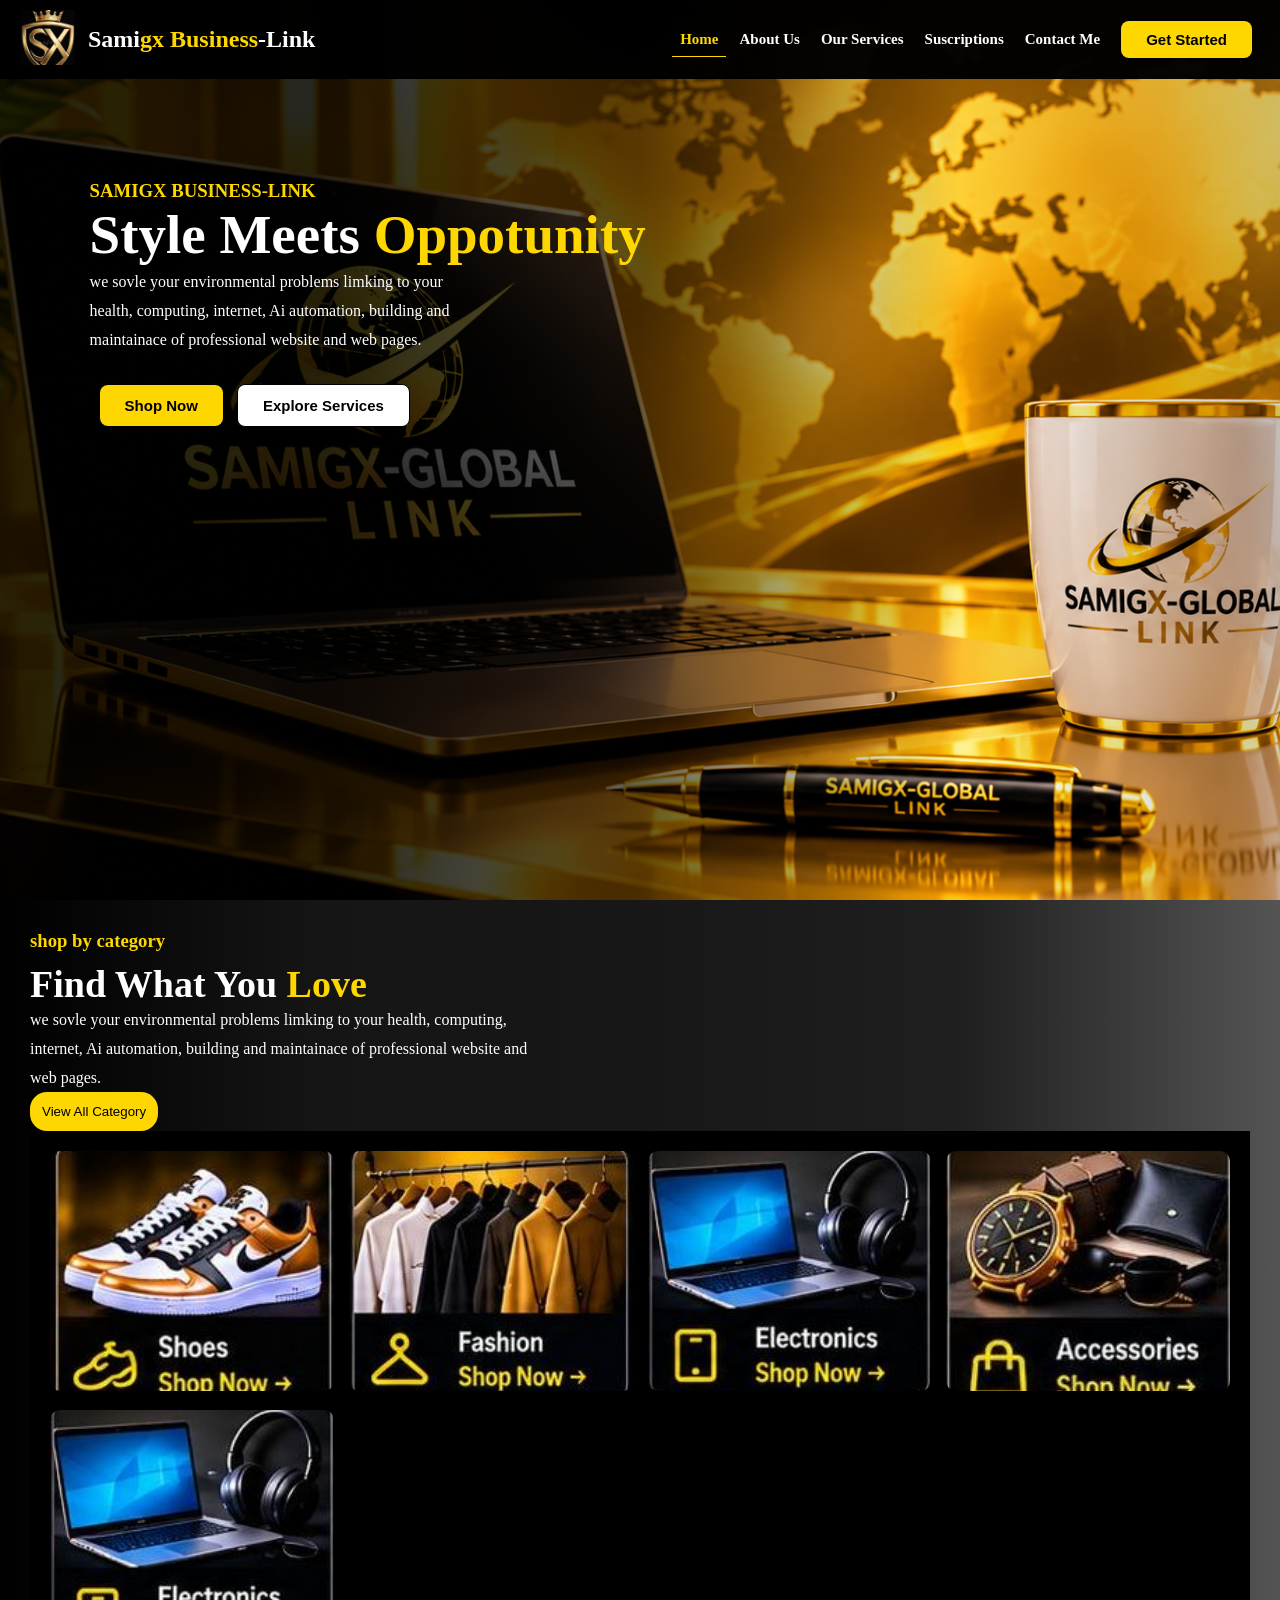
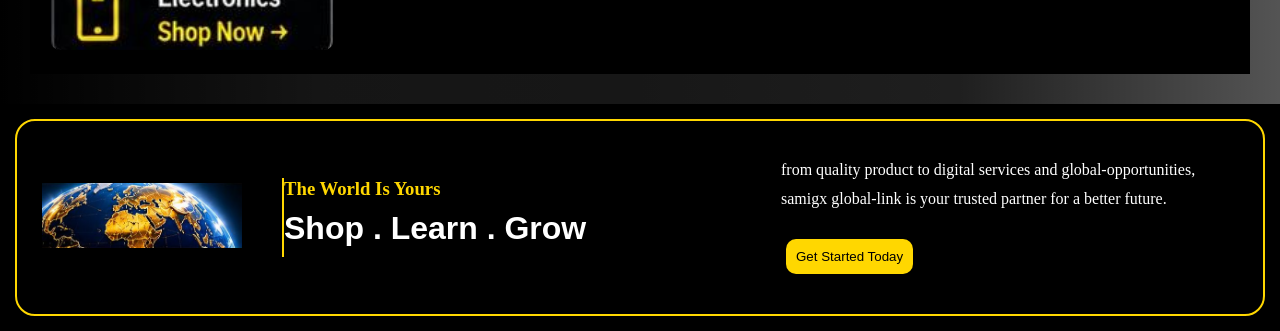
<file: index.html>
<!DOCTYPE html>
<html lang="en">
<head>
    <meta charset="UTF-8">
    <meta name="viewport" content="width=, initial-scale=1.0">
    <title>Document</title>
    <link rel="stylesheet" href="style.css">
</head>
<body>
      <header>

      

        <nav>
          <input type="checkbox" id="check">

         <div class="lang">

           <span><img src="logo.jpg" alt=""></span>

           <div class="logo"> <h3> sami<span>gx business</span>-link</h3></div>
         </div>

            <!-- <span><img src="c:\Users\WEB STUDENT\Downloads\file_000000006c3881f498fa2ce64679095e.png" alt="" width="150px"></span> -->
          <div class="nav-links">
                <a href="" class="active">home</a>
                <a href="about.html">about us</a>
                <a href="services.html">our services</a>
                <a href="suscribe.html">suscriptions</a>
                <a href="contact.html">contact me</a>
                <a href="contact.html"> <button>get started</button></a>
          </div>
          
          
          <label for="check">
            <span></span>
            <span></span>
            <span></span>
          </label>
        </nav>
      </header>

      <main>
        <section class="hero-section">

        
            <h3>
                sami<span>gx<span> business</span>-link
            </h3>

            <h1>style meets <span>oppotunity</span>
            </h1>
            <p>
                we sovle your environmental problems limking to your health, computing, internet, Ai automation, building and maintainace of professional website and web pages. 
            </p>

            <button>shop now</button>
            <span><button>explore services</button></span>
        </section>
      </main>

<section class="mini-section">

        <h3>shop by category</h3>
        <h2>find what you <span>love</span></h2>

        <p>
          we sovle your environmental problems limking to your health, computing, internet, Ai automation, building and
          maintainace of professional website and web pages.
        </p>

        <button>view all category</button>


      

      <div class="accessories">
          <div class="each-of-them">
            <span><img src="shoes.jpg" alt=""></span>
          </div>

          
            <div class="each-of-them">
              <span><img src="clothe.jpg" alt=""></span>
            </div>

            
              <div class="each-of-them">
                <span><img src="laptop (1).jpg" alt=""></span>
              </div>

            
                <div class="each-of-them">
                  <span><img src="watch.jpg" alt=""></span>
                </div>

                

                
                    <div class="each-of-them">
                      <span><img src="laptop (1).jpg" alt=""></span>
                    </div>
      </div>
</section>

<footer>

  <div class="footer">

    <span><img src="footer-image.jpg" alt=""></span>
<div class="last">
      <h3>the world is yours</h3>
      <h2>shop . learn . grow</h2>
</div>
<div class="start-here">

  <p>
    from quality product to digital services and global-opportunities,<br>
    samigx global-link is your trusted partner for a better future.
  </p>
  
  <button>get started today</button>

</div> 

  </div>

  
 
</footer>

</body>
</html>
</file>
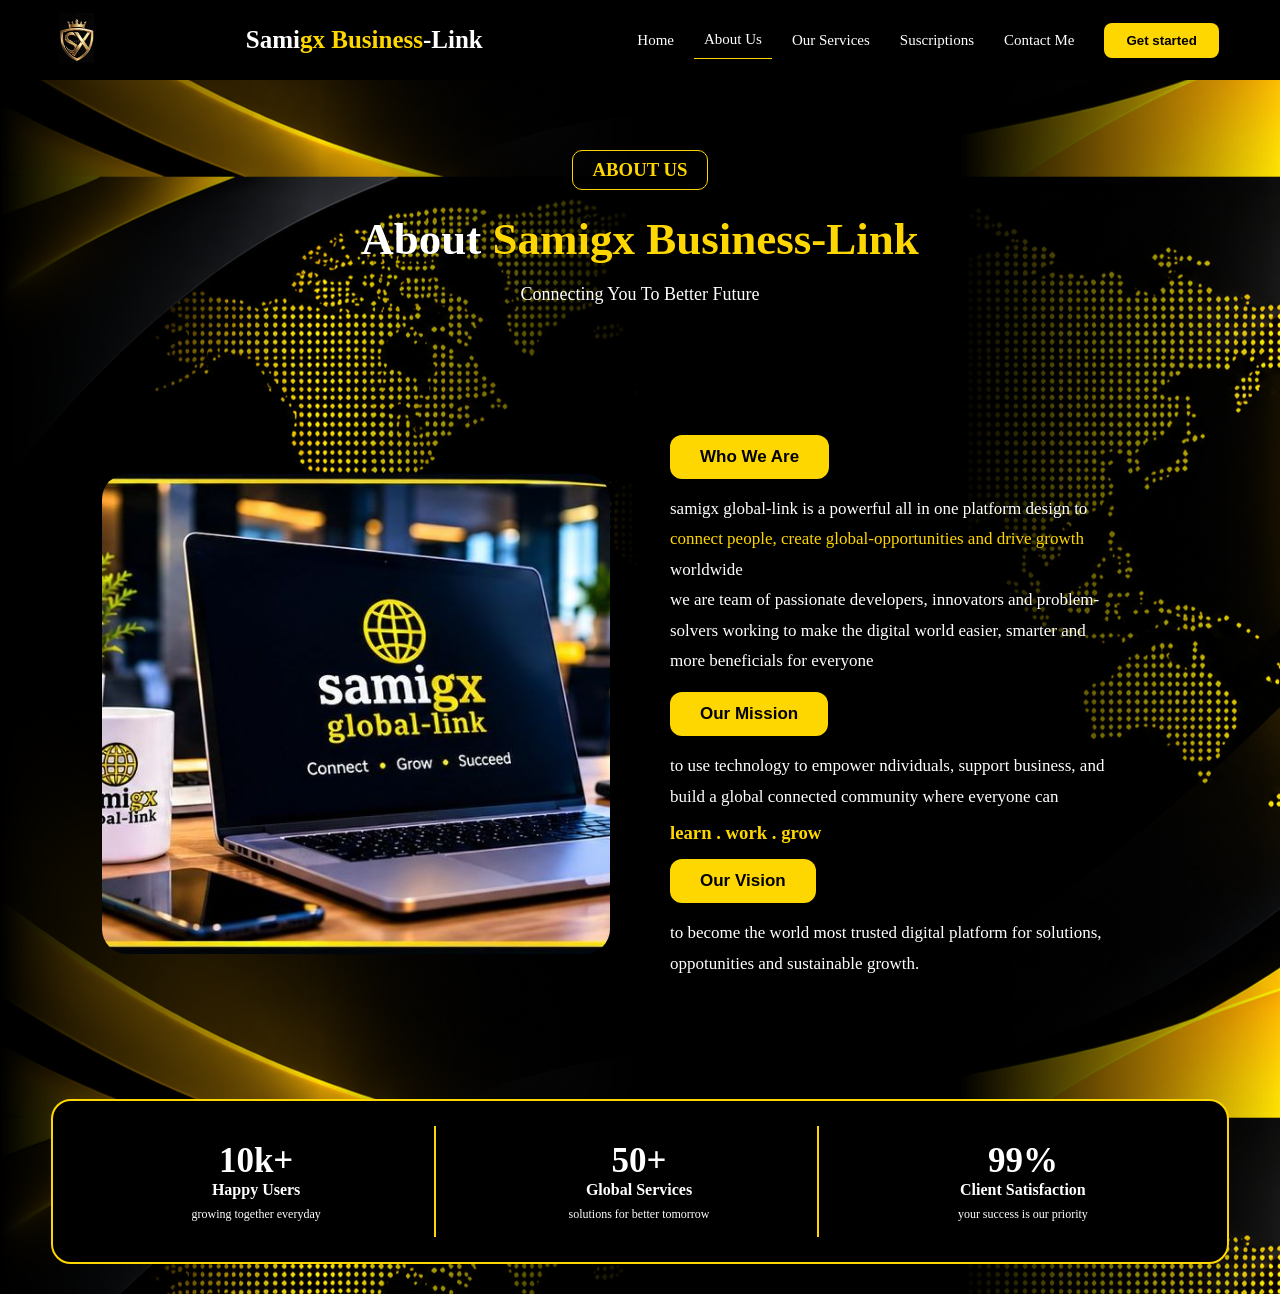
<file: about.html>
<!DOCTYPE html>
<html lang="en">
<head>
    <meta charset="UTF-8">
    <meta name="viewport" content="width=device-width, initial-scale=1.0">
    <title>samigx-global-link</title>
    <!-- <link rel="stylesheet" href="style.css"> -->
    <link rel="stylesheet" href="about.css">
</head>


<body>
<header>


    <nav>
        <input type="checkbox" id="check">
    
            <span><img src="logo.jpg" alt=""></span>
    
            <div class="logo">
            
                <h3> sami<span>gx business</span>-link</h3>
            </div>

            <div class="nav-links">

                <a href="index.html">home</a>
                <a href="about.html" class="active">about us</a>
                <a href="services.html">our services</a>
                <a href="suscribe.html">suscriptions</a>
                <a href="contact.html">contact me</a>
                
                
              <a href="contact.html"><button>Get started</button></a>  

            </div>
            

                <label for="check">
                    <span></span>
                    <span></span>
                    <span></span>
                </label>
    </nav> 
</header>
    
<main>
        <div class="hero-section">

            <h3>about us</h3>

            <h1>about <span>samigx business-link</span></h1>
            <p>connecting you to better future</p>
        </div>

        <div class="about">
            <div class="the-link">
                <span><img src="abur.jpg" alt=""></span>
            </div>

            <div class="who-we-are">
                <button>who we are</button>
                <p>samigx global-link is a powerful all in one platform design to <span>connect people, create global-opportunities and drive growth  </span> worldwide </p>

                <p>we are team of passionate developers, innovators and problem-solvers working to make the digital world easier, smarter and more beneficials for everyone </p>

                <button>our mission</button>
                <p>to use technology to empower ndividuals, support business, and build a global connected community where everyone can <h3>learn .  work .  grow </h3> and succeed </p>

                <button>our vision</button>
                <p>to become the world most trusted digital platform for solutions, oppotunities and sustainable growth.</p>

                
            </div>


        </div>
    

    <footer>
        <div class="footer">

            <div class="footer-items">

                <h2>10k+</h2>
                <h4>happy Users</h4>
                <p>growing together everyday</p>

            </div>

            <div class="footer-items">

                <h2>50+</h2>
                <h4>global services</h4>
                <p>solutions for better tomorrow</p>

            </div>

            <div class="footer-items">
           
                <h2>99%</h2>
                    <h4>client satisfaction</h4>
                <p>your success is our priority</p>
            
            </div>
<!-- 
            <div class="footer-items">
                <h2>24/7</h2>
                <h4>dedication support</h4>
                <p>always here for you</p>
            
            </div> -->
<!-- 
            <div class="footer-items">
                <h2>100%</h2>
                <h4>trusted platform</h4>
                <p>safe. secure. reliable</p>
            
            </div> -->
        </div>
    </footer>

</main>
    
</body>
</html>
</file>
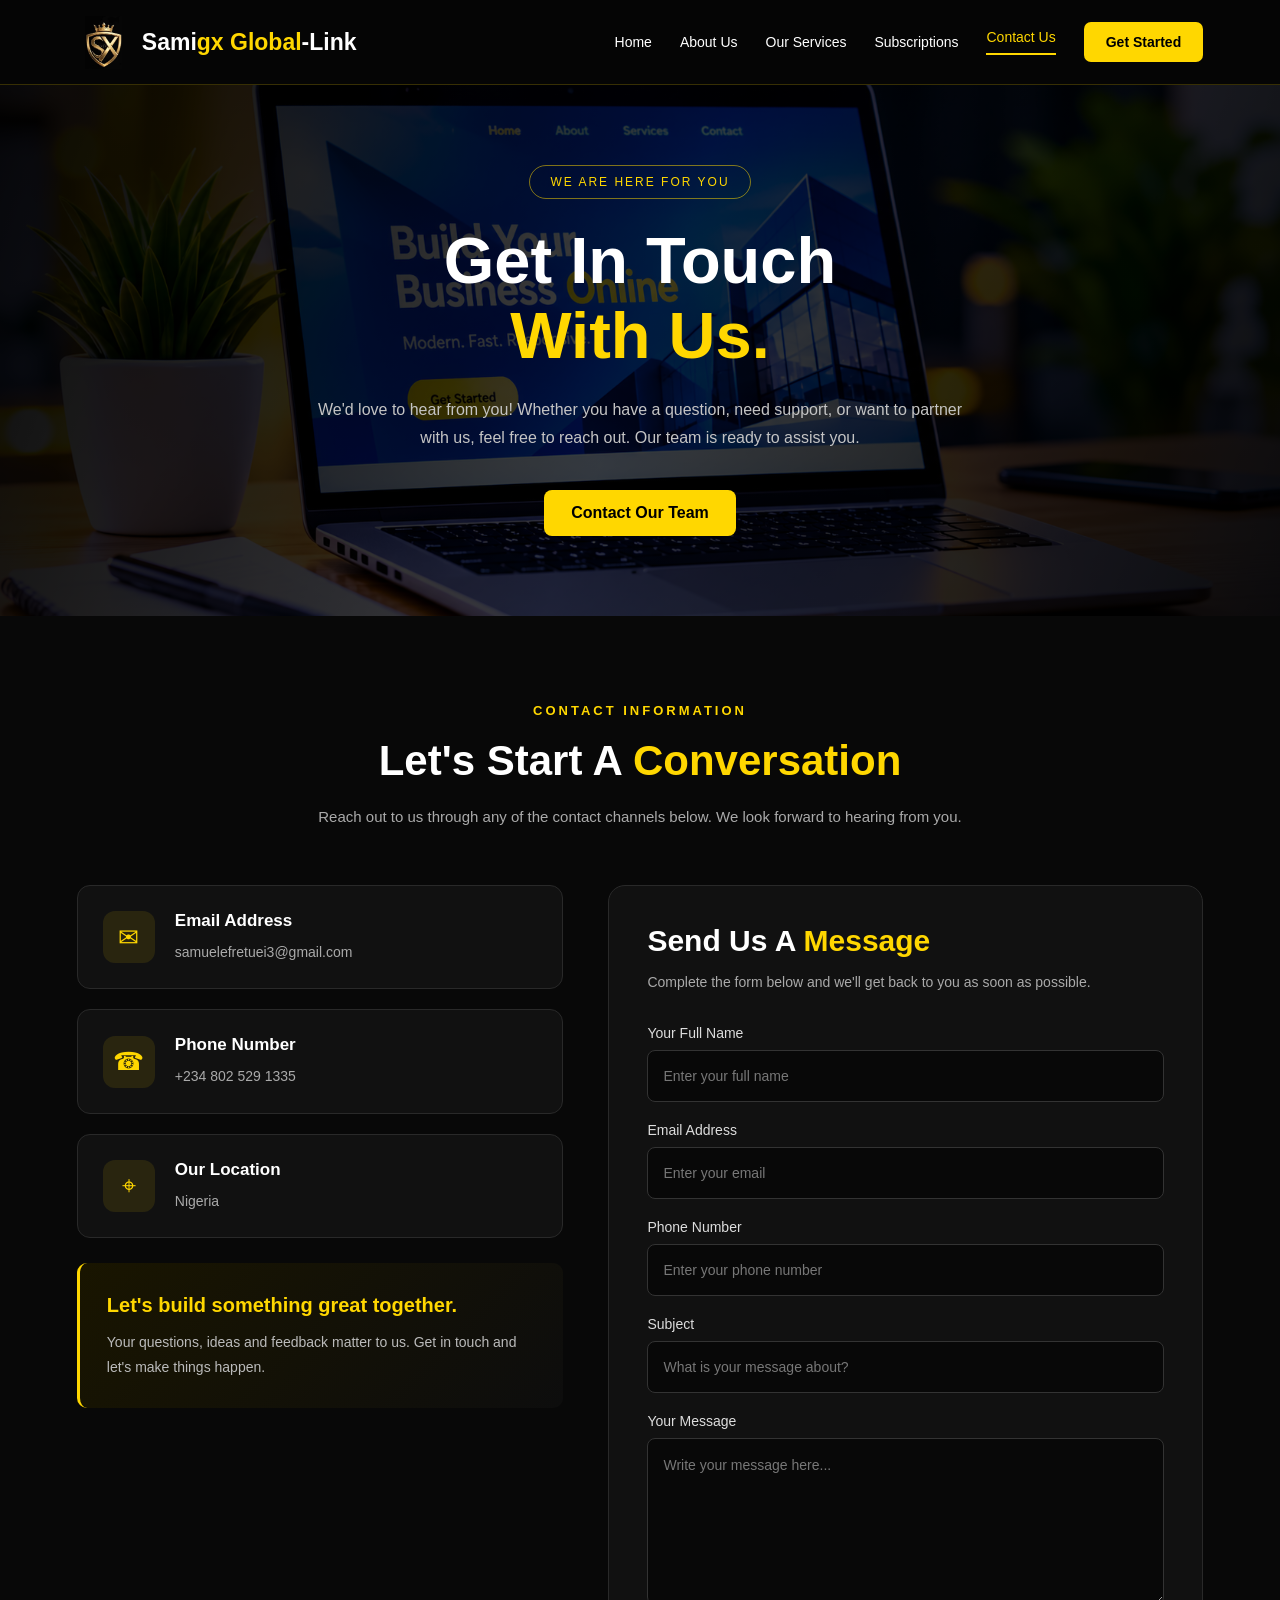
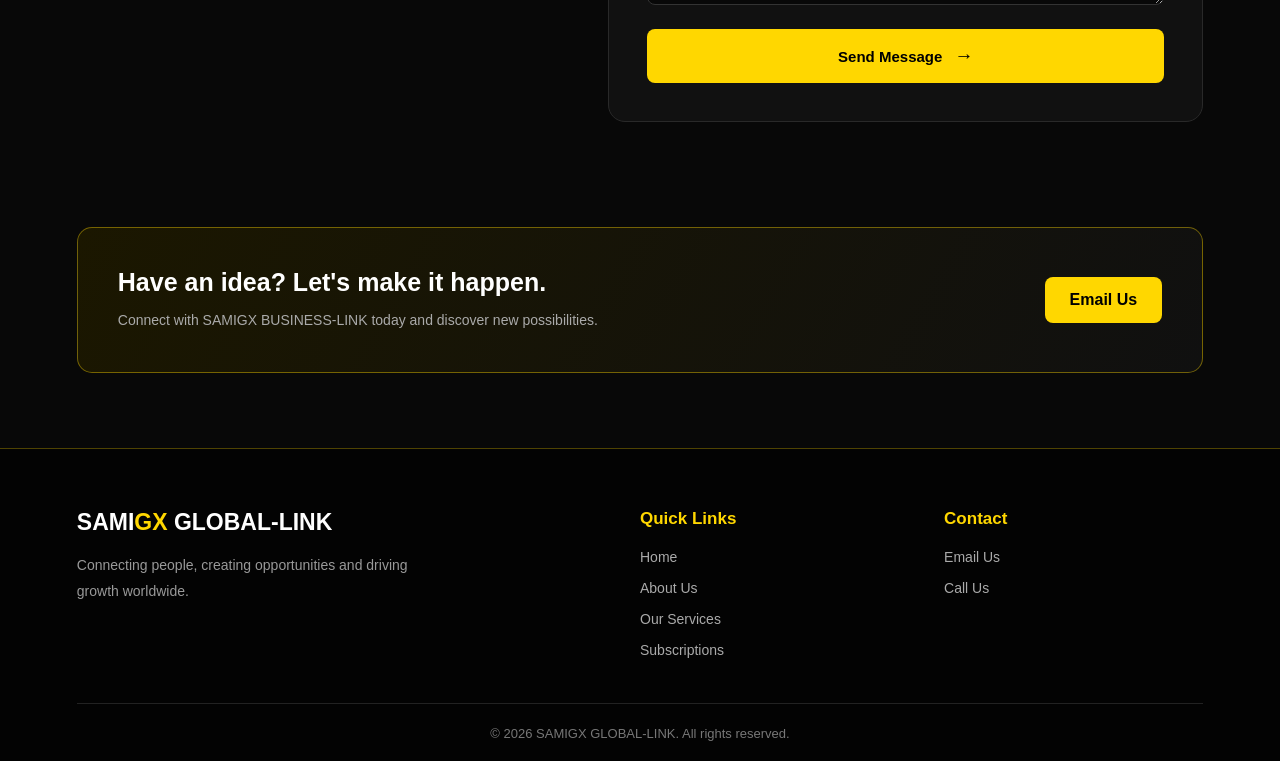
<file: contact.html>
<!DOCTYPE html>
<html lang="en">

<head>
    <meta charset="UTF-8">
    <meta name="viewport" content="width=device-width, initial-scale=1.0">

    <title>Contact Us | SAMIGX GLOBAL-LINK</title>

    <link rel="stylesheet" href="contact.css">
</head>

<body>

    <!-- NAVIGATION -->
    <header>
        <nav>

            <input type="checkbox" id="check">

            <a href="index.html" class="brand">
                <img src="logo.jpg" alt="SAMIGX logo">

                <h3>sami<span>gx global</span>-link</h3>
            </a>

            <div class="nav-links">

                <a href="index.html">Home</a>
                <a href="about.html">About Us</a>
                <a href="services.html">Our Services</a>
                <a href="suscribe.html">Subscriptions</a>
                <a href="contact.html" class="active">Contact Us</a>

                <a href="#contact-form" class="nav-button">
                    Get Started
                </a>

            </div>

            <label for="check" class="menu-toggle">
                <span></span>
                <span></span>
                <span></span>
            </label>

        </nav>
    </header>


    <!-- HERO SECTION -->
    <main>

        <section class="hero-section">

            <div class="hero-content">

                <span class="hero-label">WE ARE HERE FOR YOU</span>

                <h1>
                    Get in touch
                    <br>
                    <span>with us.</span>
                </h1>

                <p>
                    We'd love to hear from you! Whether you have a question,
                    need support, or want to partner with us, feel free to
                    reach out. Our team is ready to assist you.
                </p>

                <a href="#contact-form" class="hero-button">
                    Contact Our Team
                </a>

            </div>

        </section>


        <!-- CONTACT SECTION -->
        <section class="contact-section" id="contact">

            <div class="section-heading">

                <span>CONTACT INFORMATION</span>

                <h2>Let's start a <span>conversation</span></h2>

                <p>
                    Reach out to us through any of the contact channels below.
                    We look forward to hearing from you.
                </p>

            </div>


            <div class="contact-layout">

                <!-- CONTACT DETAILS -->
                <div class="contact-info">

                    <div class="info-card">

                        <div class="info-icon">✉</div>

                        <div>
                            <h3>Email Address</h3>

                            <a href="mailto:samuelefretuei3@gmail.com">
                                samuelefretuei3@gmail.com
                            </a>
                        </div>

                    </div>


                    <div class="info-card">

                        <div class="info-icon">☎</div>

                        <div>
                            <h3>Phone Number</h3>

                            <a href="tel:+2348025291335">
                                +234 802 529 1335
                            </a>
                        </div>

                    </div>


                    <div class="info-card">

                        <div class="info-icon">⌖</div>

                        <div>
                            <h3>Our Location</h3>

                            <p>Nigeria</p>
                        </div>

                    </div>


                    <div class="contact-note">

                        <h3>Let's build something great together.</h3>

                        <p>
                            Your questions, ideas and feedback matter to us.
                            Get in touch and let's make things happen.
                        </p>

                    </div>

                </div>


                <!-- CONTACT FORM -->
                <div class="form-container" id="contact-form">

                    <h2>Send us a <span>message</span></h2>

                    <p>
                        Complete the form below and we'll get back to you
                        as soon as possible.
                    </p>


                    <form action="#" method="POST">

                        <div class="form-group">

                            <label for="name">Your Full Name</label>

                            <input type="text" id="name" name="name" placeholder="Enter your full name"
                                autocomplete="name" required>

                        </div>


                        <div class="form-group">

                            <label for="email">Email Address</label>

                            <input type="email" id="email" name="email" placeholder="Enter your email"
                                autocomplete="email" required>

                        </div>


                        <div class="form-group">

                            <label for="phone">Phone Number</label>

                            <input type="tel" id="phone" name="phone" placeholder="Enter your phone number"
                                autocomplete="tel">

                        </div>


                        <div class="form-group">

                            <label for="subject">Subject</label>

                            <input type="text" id="subject" name="subject" placeholder="What is your message about?"
                                required>

                        </div>


                        <div class="form-group">

                            <label for="message">Your Message</label>

                            <textarea id="message" name="message" placeholder="Write your message here..." rows="6"
                                required></textarea>

                        </div>


                        <button type="submit">
                            Send Message <span>→</span>
                        </button>

                    </form>

                </div>

            </div>

        </section>


        <!-- CALL TO ACTION -->
        <section class="bottom-section">

            <div>
                <h2>Have an idea? Let's make it happen.</h2>

                <p>
                    Connect with SAMIGX BUSINESS-LINK today
                    and discover new possibilities.
                </p>
            </div>

            <a href="mailto:samuelefretuei3@gmail.com">
                Email Us
            </a>

        </section>

    </main>


    <!-- FOOTER -->
    <footer>

        <div class="footer-content">

            <div class="footer-brand">

                <h2>SAMI<span>GX</span> GLOBAL-LINK</h2>

                <p>
                    Connecting people, creating opportunities
                    and driving growth worldwide.
                </p>

            </div>


            <div class="footer-links">

                <h3>Quick Links</h3>

                <a href="index.html">Home</a>
                <a href="about.html">About Us</a>
                <a href="services.html">Our Services</a>
                <a href="suscribe.html">Subscriptions</a>

            </div>


            <div class="footer-links">

                <h3>Contact</h3>

                <a href="mailto:samuelefretuei3@gmail.com">
                    Email Us
                </a>

                <a href="tel:+2348025291335">
                    Call Us
                </a>

            </div>

        </div>


        <div class="copyright">

            <p>
                © 2026 SAMIGX GLOBAL-LINK. All rights reserved.
            </p>

        </div>

    </footer>

</body>

</html>
</file>
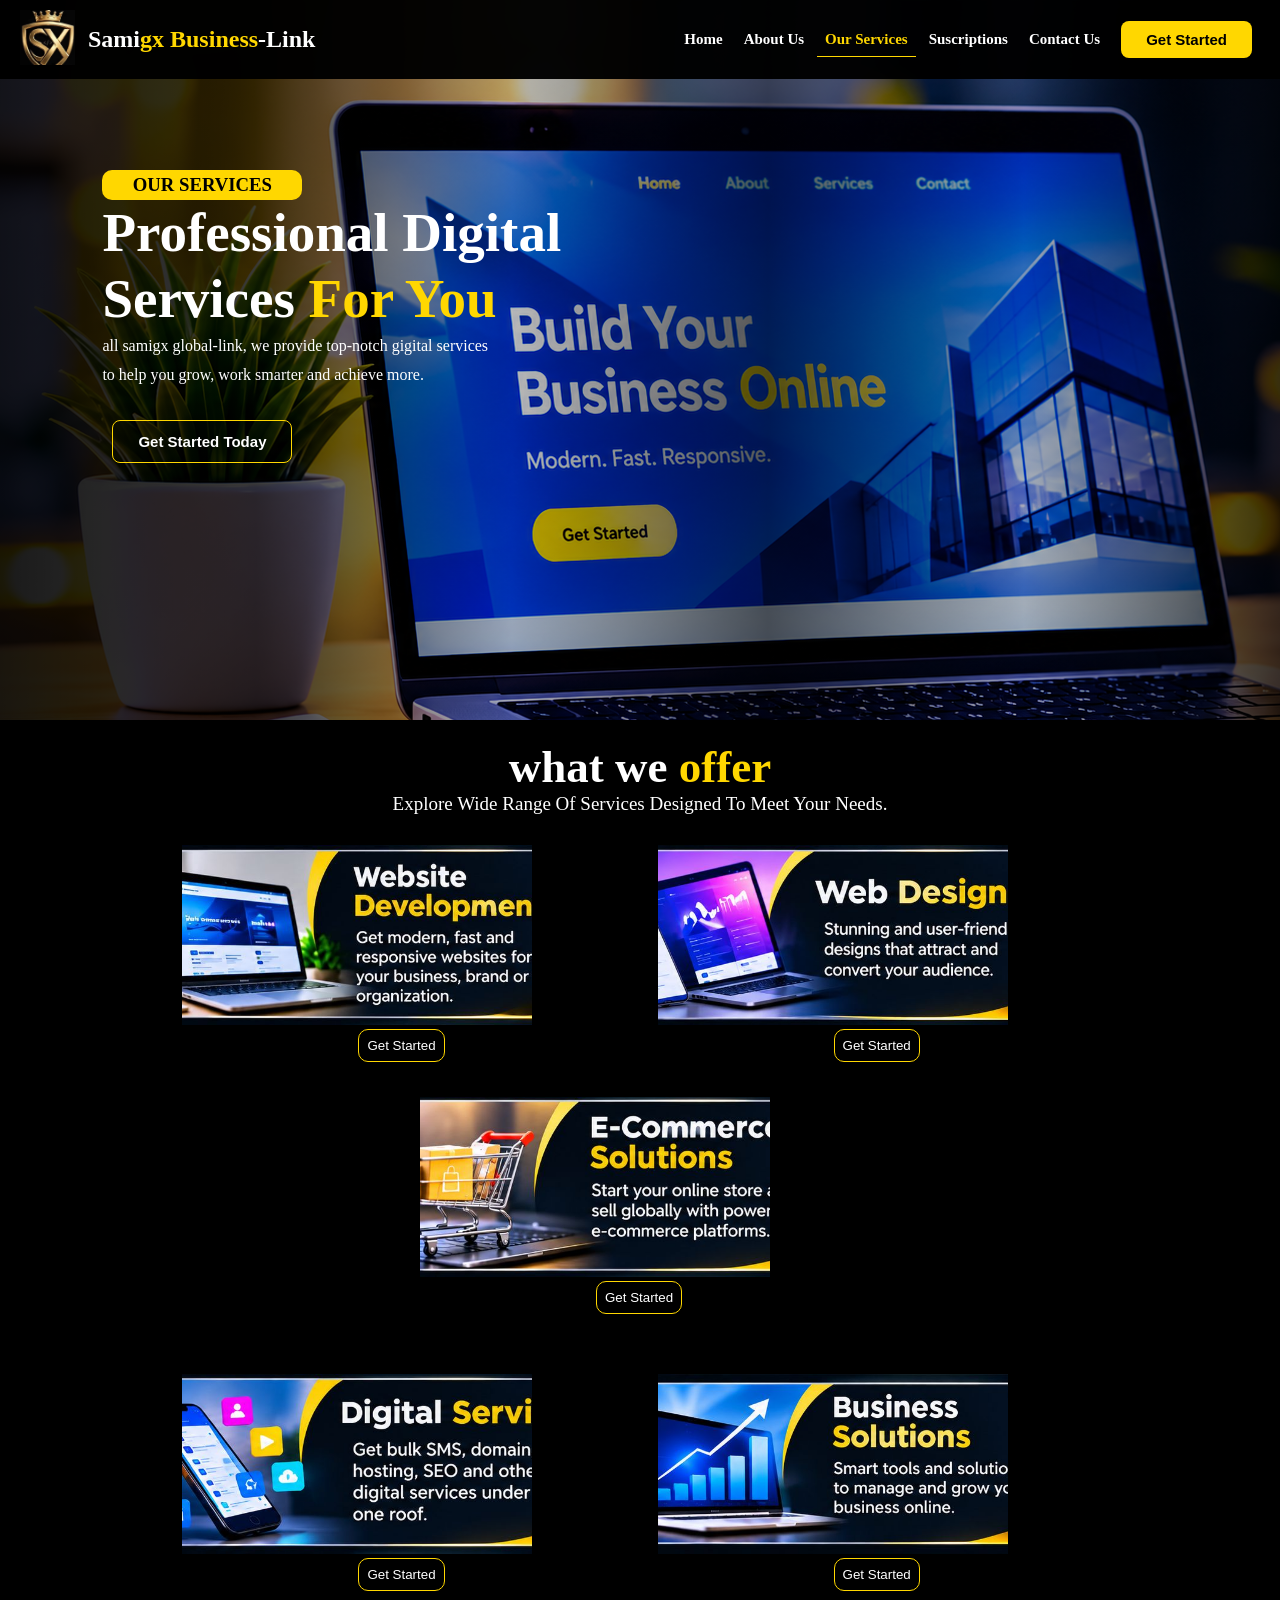
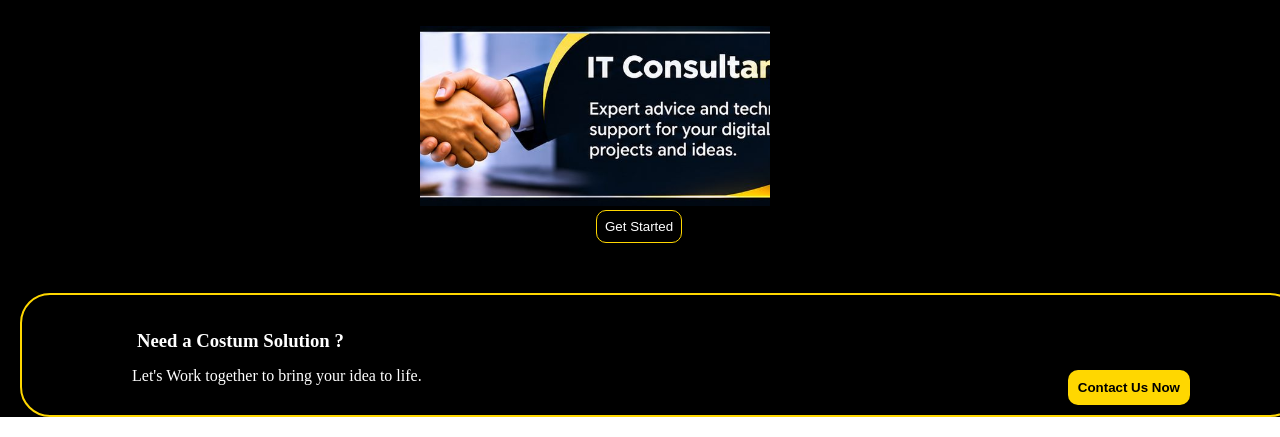
<file: services.html>
<!DOCTYPE html>
<html lang="en">
<head>
    <meta charset="UTF-8">
    <meta name="viewport" content="width=device-width, initial-scale=1.0">
    <title>Document</title>
    <link rel="stylesheet" href="style.css">
    <link rel="stylesheet" href="service.css">
</head>
<body>
   
    <header>

        
    
    
    
        <nav>

            <input type="checkbox" id="check">
    
            <div class="lang">
    
                <span><img src="logo.jpg" alt=""></span>
    
                <div class="logo">
                    <h3> sami<span>gx business</span>-link</h3>
                </div>
            </div>
    
            <!-- <span><img src="c:\Users\WEB STUDENT\Downloads\file_000000006c3881f498fa2ce64679095e.png" alt="" width="150px"></span> -->
    <div class="nav-links">
    <a href="index.html">home</a>
    <a href="about.html">about us</a>
    <a href="" class="active">our services</a>
    <a href="suscribe.html">suscriptions</a>
    <a href="contact.html">contact us</a>
    <a href="contact.html"> <button>get started</button></a>
    </div>

    <label for="check">
        <span></span>
        <span></span>
        <span></span>
    </label>
            
    
        </nav>
    </header>
<main>
<section class="hero-section">
    <h3>our services</h3>
    <h1> professional digital <br> services <span>for you</span></h1>

    <p>all samigx global-link, we provide top-notch gigital services to help you grow, work smarter and achieve more.</p>

    <button>get started today</button>

</section>

</main>


<section class="offers">
    <div class="what-we-offers">
        <h3> our services</h3>
        
        
        <h2>what we <span>offer</span></h2>
        <p>explore wide range of services designed to meet your needs.</p>

    </div>
<div class="choose">
    <div class="content">
        <span><img src="website development.jpg" alt=""></span>
        <button>get started</button>
    </div>

    <div class="content">
        <span><img src="web design.jpg" alt=""></span>
        <button>get started</button>
    </div>

    <div class="content">
        <span><img src="e-commerce.jpg" alt=""></span>
        <button>get started</button>
    </div>
    
</div>

<div class="direction">

   
    
    <div class="content">
        <span><img src="digital services.jpg" alt=""></span>
        <button>get started</button>
    </div>
    
    <div class="content">
        <span><img src="business solution.jpg" alt=""></span>
        <button>get started</button>
    </div>
    
    <div class="content">
        <span><img src="concultant.jpg" alt=""></span>
        <button>get started</button>
    </div>
</div>






 <footer>
    <h3> Need a Costum Solution ? </h3>
    <p>Let's Work together to bring your idea to life.</p>

    <button>contact us now</button>
 </footer>

</section>


</body>
</html>
</file>
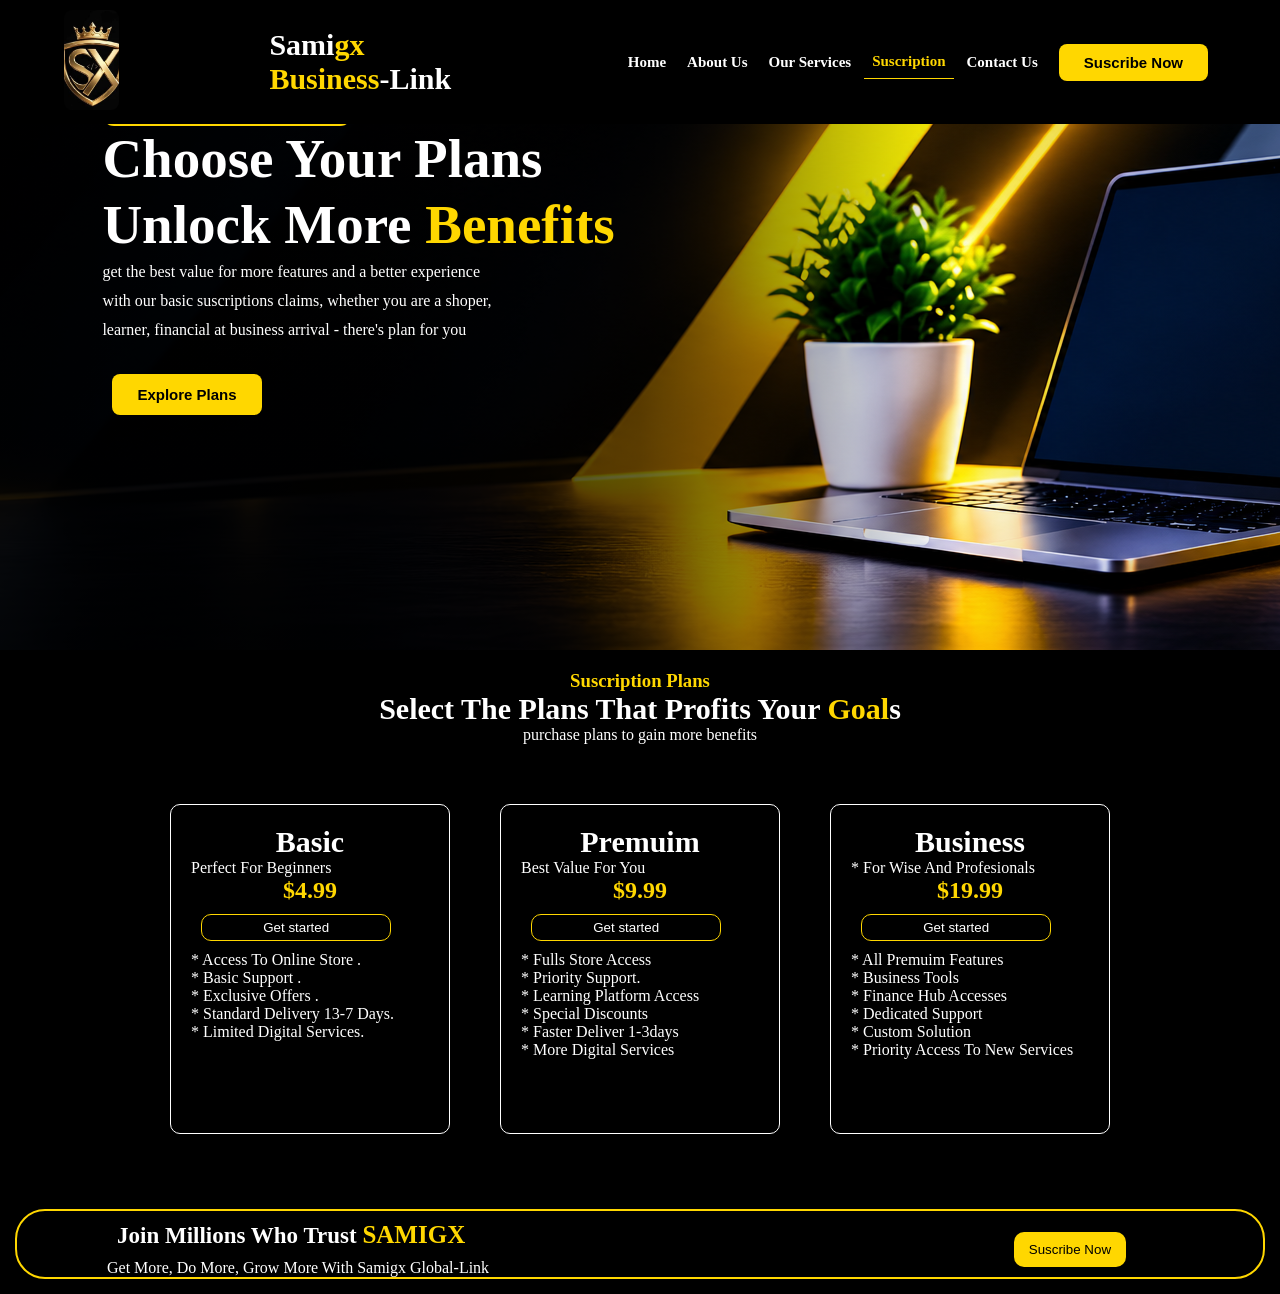
<file: suscribe.html>
<!DOCTYPE html>
<html lang="en">
<head>
    <meta charset="UTF-8">
    <meta name="viewport" content="width=device-width, initial-scale=1.0">
    <title>Document</title>
    <link rel="stylesheet" href="style.css">
    <link rel="stylesheet" href="suscribe.css">
</head>
<body>
     <header>
        <nav>
            
            <input type="checkbox" id="check">

        <div class="lang">
            
          <span class="logo"> <img src="logo.jpg" alt="logo"></span>

        </div>

        <h3>
            sami<span>gx</span> <span>business</span>-link
        </h3>

        <div class="nav-links">

            <a href="index.html">home</a>
            <a href="about.html">about us</a>
            <a href="services.html">our services</a>
        
            <!-- <input type="text" placeholder="search...."> -->
            <a href="" class="active">suscription</a>

                <a href="contact.html">contact us</a>
            <!-- <a href="">contact us</a> -->
            
            <a href="contact.html"><button>suscribe now</button></a>

        </div>
      
       

         <label for="check">
            <span></span>
            <span></span>
            <span></span>
         </label>
           
        </nav>
     </header>

     <main>

        <section class="hero-section">

            <h3>samigx suscriptions</h3>

            <h1> choose your plans <br> unlock more <span>benefits</span></h1>

            <p>get the best value for more features and a better experience with our basic suscriptions claims, whether you are a shoper, learner, financial at business arrival - there's plan for you </p>

            <button>explore plans</button>
        </section>

        
     </main>

  
<div class="source">
        <h3>suscription plans </h3>

        <h2>select the plans that profits your <span>goal</span>s</h2>
        <p> purchase plans to gain more benefits</p>
</div>

<section class="good">
    <div class="suscribe-section">

        <div class="suscribtions">
            <h3>basic</h3>
            <p>perfect for beginners</p>
            <h2>$4.99</h2>
            <button>Get started</button>
            <p>* access to online store .</p> 
            <p>* basic support .</p>
            <p>* exclusive offers .</p>
            <p>* standard delivery 13-7 days.</p>
            <p>* limited digital services.</p>
            
        </div>


        <div class="suscribtions">
         <div class="content">
            <h3>premuim</h3>
            <p>best value for you</p>
            <h2>$9.99</h2>
            <button class="premuim">Get started</button>
            <p>* fulls store access </p>
            <p>* priority support.</p>
            <p>* learning platform access </p>
            <p>* special discounts</p>
            <p>* faster deliver 1-3days</p>
            <p>* more digital services</p>
           
         </div>
        </div>


        <div class="suscribtions">
            <h3>business</h3>
            <p>* for wise and profesionals</p>
            <h2>$19.99</h2>
            <button>Get started</button>
            <p>*  all premuim features </p>
            <p>*  business tools </p>
            <p>*  finance hub accesses</p>
            <p>*  dedicated support</p>
            <p>*  custom solution</p>
            <p>*  priority access to new services</p>
           
        </div>

        
    </div> 
 </section>

<footer>
    <div class="foot-items">
        <h3>join millions who trust <span>samigx</span></h3>
        <p>get more, do more, grow more with samigx global-link </p>

        <button>suscribe now</button>

    </div>

  
</footer>


</body>
</html>
</file>
<file: style.css>
*{
    margin: 0;
    padding: 0;
    box-sizing: border-box;
 
 }  
 
 
 nav{
    display: flex;
    justify-content: center;
    align-items: center;
    background: rgba(0, 0, 0, 0.973);
    padding: 5px;
    gap: 90px;
    position: fixed;
    position: relative;
    z-index: 1000;
    width: 100%;
    /* flex-wrap: wrap; */

 }


 nav label{
      
    display: flex;     
     flex-direction: column;
     align-items: center;
     gap:5px ;
     margin-right: 70px;
     justify-content: center;
     border: 2px solid white;
     padding: 8px;
     border-radius: 8px;
    

}

nav label span{
    background-color: white; 
    align-items: center;
    width: 25px;
    height: 2px;                                                      
}




 .lang span img{
   gap: 5px;
 }

 a button:hover{
   color: gold;
   flex-grow: 1;
 }

nav :hover{
  color:gold;
}

   header{
   align-items: center;
   position: fixed;
   width: 100%;
   z-index: 1000;
}

 nav .logo img{
    gap: 50px;
    margin-left: 0;
    height: 100px;
    border-radius: 8px;
 }

  nav button{
    background:gold;
    padding: 10px 25px;
    border-radius: 8px;
    display: flex;
    font-weight: bold;
    border: transparent;
    text-transform: capitalize;
    font-size: 17px;
    position: absolute;
    right: 10px;
    top: 20px;


    }


  nav .logo span{
   color: gold;
  }

  nav .logo h3{
   font-size: 30px;
   width: 200px;
   color: white;
   padding-left: 30px;
   text-transform: capitalize;
   font-family:Cambria, Cochin, Georgia, Times, 'Times New Roman', serif;
  }

 a{
    text-decoration: none;
    color: white;
    font-size: 18px;
    font-weight: bold;
    gap: 40px;
    padding: 20px;
    text-transform: capitalize;
 }

 main{
    background:linear-gradient(to left, rgba(0, 0, 0, 0.178),rgba(14, 13, 13, 0), rgba(0, 0, 0, 0.61), rgba(0, 0, 0, 0.849), rgba(0, 0, 0, 0.836)),url(./Luxurious\ SAMIGX\ Global\ Link\ Workspace.png);
    background-position:center ;
    min-height: 100vh;
 }

  .hero-section{
   padding: 230px 100px;
  }


  .active{
     border-bottom: 1px solid gold;
     color: gold;
     animation:buttom 1s infinite;
  }

  @keyframes buttom{
    from{
      transform: translateY(0);
    }

    to{
      transform: translateY(10px);
    }
  }

 .hero-section h1{
   font-size: 45px;
   width: 400px;
   text-transform: uppercase;
   line-height: 50px;
   color:white;
 }

 nav .lang{
   display: flex;
   align-items: center;
 }

 .hero-section p{
   color: white;
   width: 300px;
   line-height: 30px;
 }


  .hero-section h1 span{
   color:gold;
  }

   .hero-section button{
      padding: 12px 25px;
      font-size: 15px;
      text-transform: capitalize;
      border-radius: 8px;
      font-weight: bold;
      margin: 30px 0 0 10px ;
      border: transparent;
      background: gold;
      gap: 10px;
   }

   .hero-section span button{
      background: white;
      border: 1px  solid;
   
   }

   .hero-section h3{
    color: gold;
    text-transform: uppercase;
   }

   main .hero-section h1{
    width: 100%;
    text-transform: capitalize;
   }

   main .hero-section p{
    width: 400px;
   }

   .mini-section{
    background: linear-gradient(to right, #000, #000000ea, #000000e8, #000000e0, #000000ab);
    padding: 20px;
    width: 100%;
    
   }

   .mini-section h3{
    color: gold;
    margin-left: 40px;
    padding-bottom: 10px;

   }

   .mini-section h2{
    color: white;
    font-size: 35px;
    text-transform: capitalize;
    margin-left: 40px;
   }

   .mini-section p{
    color: white;
    margin-left:40px ;
    width: 300px;
    line-height: 30px;

   }

   .mini-section button{
     background: gold;
     padding: 12px;
     margin-left: 40px;
     text-transform: capitalize;
     border-radius: 17px;
     border: transparent;
   }

   .mini-section h2 span{
    color: gold;
   }

   .accessories
   {
    display: flex;
    gap: 15px;
    background: black;
    flex-wrap: wrap;
   }

   .each-of-them img{
    width: 250px;
    border-radius: 10px;
    flex-grow: 1;
    animation: display 7s 1 ;
  
   }

   @keyframes display{
    from {
      transform: scale(0);
    }

    to{
      transform: scale(100px);
    }
   }

   footer{
    background: #000;
   }

   .footer{
    background: black;
    display: flex;
    align-items: center;
    border: 2px solid gold;
    border-radius: 20px;
    position: relative;
    flex-wrap: wrap;

   }

   .footer h3{
    color: gold;
    text-transform: capitalize;
    padding-left: 30px;
    margin-top: 40px;
   }

   .footer h2{
     color: white;
     text-transform: capitalize;
     font-family: sans-serif;
     font-size: 30px;
     padding: 10px 0 0 30px;  
     }

     .last{
      border-left: 2px solid gold;
      margin-left: 20px;
      flex-grow: 1;
     }

     .start-here p{

      color: white;
      padding: 10px;
      flex-grow: 1;

     }

     .start-here button{
      background: gold;
      text-transform: capitalize;
      padding: 10px;
      border-radius: 10px;
      border: transparent;
      position: absolute;
      right: 90px;
     }

   
/* GLOBAL RESPONSIVENESS */
* {
    box-sizing: border-box;
}

html {
    width: 100%;
    overflow-x: hidden;
}

body {
    margin: 0;
    width: 100%;
    overflow-x: hidden;
}

img {
    max-width: 100%;
    height: auto;
}

/* NAVIGATION */
nav {
    width: 100%;
    justify-content: space-between;
    gap: 15px;
    padding: 10px 20px;
    position: relative;
}

nav label {
    display: none;
}

nav .logo h3 {
    font-size: clamp(20px, 3vw, 30px);
    width: auto;
    padding-left: 10px;
}

nav .lang img {
    width: 55px;
    height: 55px;
    object-fit: cover;
}

.nav-links {
    display: flex;
    align-items: center;
    gap: 5px;
}

.nav-links a {
    padding: 12px;
    font-size: 16px;
}

nav .nav-links button {
    position: static;
    font-size: 15px;
}

/* HERO SECTION */
.hero-section {
    padding: clamp(100px, 17vw, 230px) 8%;
}

.hero-section h1 {
    font-size: clamp(30px, 5vw, 45px);
    line-height: 1.2;
    max-width: 100%;
}

.hero-section p,
main .hero-section p {
    width: 100%;
    max-width: 400px;
    line-height: 1.8;
}

/* ACCESSORIES */
.accessories {
    display: flex;
    flex-wrap: wrap;
    justify-content: center;
    padding: 15px;
}

.each-of-them {
    flex: 1 1 220px;
    max-width: 300px;
}

.each-of-them img {
    width: 100%;
}

/* FOOTER */
.footer {
    width: 100%;
    padding: 20px;
}

.start-here button {
    position: static;
    margin: 15px;
}

/* CONTACT SECTION */
.contact {
    width: 100%;
    display: flex;
    flex-wrap: wrap;
    justify-content: center;
    gap: 30px;
    padding: 30px 5%;
}

.veiw-it-here {
    flex: 1 1 250px;
    min-width: 0;
}

.adress {
    margin-bottom: 25px;
    overflow-wrap: anywhere;
}

.contact form {
    flex: 1 1 350px;
    max-width: 550px;
    min-width: 0;
}

.contact form input,
.contact form textarea {
    display: block;
    width: 100%;
    max-width: 100%;
    padding: 14px;
    margin: 15px 0;
    border-radius: 8px;
    box-sizing: border-box;
}

.contact form textarea {
    min-height: 130px;
    resize: vertical;
}


/* ==========================================
   SAMIGX GLOBAL-LINK
   COMPLETE RESPONSIVE MEDIA QUERIES
   ========================================== */

/* GLOBAL BODY RESPONSIVENESS */
* {
    box-sizing: border-box;
}

html, body {
    width: 100%;
    min-width: 320px;
    margin: 0;
    padding: 0;
    overflow-x: hidden;
}

img {
    max-width: 100%;
    height: auto;
}

/* NAVIGATION DEFAULT */
nav {
    width: 100%;
    display: flex;
    justify-content: space-between;
    align-items: center;
    gap: 15px;
    padding: 10px 20px;
}

nav .lang {
    display: flex;
    align-items: center;
    gap: 8px;
}

nav .lang img {
    width: 55px;
    height: 55px;
    object-fit: cover;
}

nav .logo h3 {
    width: auto;
    font-size: clamp(18px, 2.5vw, 30px);
    padding-left: 5px;
}

nav .nav-links {
    display: flex;
    align-items: center;
    justify-content: center;
    gap: 5px;
}

nav .nav-links a {
    padding: 10px;
    font-size: 16px;
    white-space: nowrap;
}

nav label {
    display: none;
}

#check {
    position: absolute;
    opacity: 0;
}

/* BODY AND HERO SECTION */
main {
    width: 100%;
    min-height: 100vh;
    background-size: cover;
    background-position: center;
    background-repeat: no-repeat;
}

.hero-section {
    width: 100%;
    min-height: 650px;
    padding: 180px 8% 100px;
}

.hero-section h1 {
    max-width: 100%;
    font-size: clamp(32px, 5vw, 55px);
    line-height: 1.2;
}

.hero-section p {
    width: 100%;
    max-width: 440px;
    line-height: 1.8;
    overflow-wrap: break-word;
}

.hero-section button {
    cursor: pointer;
}

/* MINI SECTION */
.mini-section {
    width: 100%;
    padding: 30px;
}

.mini-section h3,
.mini-section h2,
.mini-section p,
.mini-section button {
    max-width: 100%;
    margin-left: 0;
}

.mini-section h2 {
    font-size: clamp(25px, 4vw, 38px);
}

.mini-section p {
    width: 100%;
    max-width: 500px;
    line-height: 1.8;
}

/* ACCESSORIES SECTION */
.accessories {
    width: 100%;
    display: grid;
    grid-template-columns: repeat(5, minmax(0, 1fr));
    gap: 15px;
    padding: 20px;
}

.each-of-them {
    width: 100%;
    min-width: 0;
}

.each-of-them img {
    width: 100%;
    height: 240px;
    object-fit: cover;
    border-radius: 10px;
}

/* FOOTER SECTION */
footer {
    width: 100%;
    padding: 15px;
}

.footer {
    width: 100%;
    display: flex;
    align-items: center;
    justify-content: space-between;
    flex-wrap: wrap;
    gap: 25px;
    padding: 25px;
}

.footer > span img {
    width: 200px;
    max-width: 100%;
    height: auto;
}

.last {
    flex: 1;
    min-width: 0;
}

.footer h2 {
    font-size: clamp(22px, 3vw, 32px);
    padding: 10px 0;
}

.footer h3 {
    padding-left: 0;
    margin-top: 0;
}

.start-here {
    flex: 1;
    min-width: 0;
}

.start-here p {
    line-height: 1.8;
}

.start-here button {
    position: static;
    margin-top: 15px;
}

/* ==========================================
   LARGE DESKTOP SCREENS
   1440px AND ABOVE
   ========================================== */

@media screen and (min-width: 1440px) {

    .hero-section {
        padding-left: 10%;
    }

    .accessories {
        grid-template-columns: repeat(5, 1fr);
    }

    .each-of-them img {
        height: 280px;
    }
}

/* ==========================================
   LAPTOPS
   1025px - 1439px
   ========================================== */

@media screen and (min-width: 1025px)
and (max-width: 1439px) {

    nav {
        gap: 10px;
    }

    nav .nav-links a {
        font-size: 15px;
        padding: 8px;
    }

    nav .logo h3 {
        font-size: 24px;
    }

    .hero-section {
        padding: 180px 7% 90px;
    }

    .accessories {
        grid-template-columns: repeat(4, 1fr);
    }

    .footer {
        gap: 20px;
    }
}

/* ==========================================
   TABLETS
   769px - 1024px
   ========================================== */

@media screen and (max-width: 1024px) {

    nav {
        justify-content: space-between;
        gap: 10px;
    }

    nav .logo h3 {
        font-size: 22px;
    }

    nav .nav-links a {
        font-size: 14px;
        padding: 8px;
    }

    .hero-section {
        padding: 160px 7% 80px;
    }

    .accessories {
        grid-template-columns: repeat(3, 1fr);
    }

    .each-of-them img {
        height: 220px;
    }

    .footer {
        flex-wrap: wrap;
    }
}

/* ==========================================
   TABLETS AND SMALL LAPTOPS
   MAX WIDTH 850px
   ========================================== */

@media screen and (max-width: 850px) {

    nav {
        min-height: 70px;
    }

    nav label {
        display: flex;
        flex-direction: column;
        align-items: center;
        justify-content: center;
        gap: 5px;
        margin: 0;
        padding: 9px;
        cursor: pointer;
        z-index: 1003;
    }

    nav .nav-links {
        position: fixed;
        top: 0;
        right: -110%;
        width: min(80%, 340px);
        height: 100vh;
        background: #000;
        padding: 90px 20px 30px;
        display: flex;
        flex-direction: column;
        align-items: flex-start;
        justify-content: flex-start;
        gap: 15px;
        overflow-y: auto;
        transition: 0.4s ease;
        z-index: 1002;
    }

    #check:checked ~ .nav-links {
        right: 0;
    }

    nav .nav-links a {
        width: 100%;
        font-size: 16px;
        padding: 12px;
    }

    nav .nav-links button {
        position: static;
        width: 100%;
    }

    .hero-section {
        min-height: 600px;
        padding: 150px 7% 80px;
    }

    .accessories {
        grid-template-columns: repeat(3, 1fr);
    }
}

/* ==========================================
   IPAD AND TABLETS
   MAX WIDTH 768px
   ========================================== */

@media screen and (max-width: 768px) {

    .hero-section h1 {
        font-size: 40px;
    }

    .hero-section p {
        font-size: 15px;
        max-width: 100%;
    }

    .mini-section h2 {
        font-size: 30px;
    }

    .accessories {
        grid-template-columns: repeat(2, 1fr);
    }

    .each-of-them img {
        height: 220px;
    }

    .footer {
        flex-direction: column;
        align-items: flex-start;
    }

    .last {
        width: 100%;
        border-left: none;
        border-top: 2px solid gold;
        padding-top: 20px;
    }

    .start-here {
        width: 100%;
    }
}

/* ==========================================
   LARGE MOBILE PHONES
   MAX WIDTH 600px
   ========================================== */

@media screen and (max-width: 600px) {

    nav {
        padding: 10px;
    }

    nav .lang img {
        width: 45px;
        height: 45px;
    }

    nav .logo h3 {
        font-size: 20px;
    }

    .hero-section {
        min-height: 530px;
        padding: 130px 25px 70px;
    }

    .hero-section h1 {
        font-size: 35px;
        line-height: 1.2;
    }

    .hero-section p {
        width: 100%;
        font-size: 15px;
    }

    .hero-section button {
        padding: 11px 15px;
        font-size: 14px;
        margin: 15px 5px 0 0;
    }

    .mini-section {
        padding: 25px 18px;
    }

    .mini-section h2 {
        font-size: 27px;
    }

    .mini-section p {
        width: 100%;
    }

    .accessories {
        grid-template-columns: repeat(2, 1fr);
        gap: 12px;
        padding: 12px;
    }

    .each-of-them img {
        height: 180px;
    }

    .footer {
        padding: 18px;
    }

    .footer h2 {
        font-size: 24px;
    }
}

/* ==========================================
   IPHONE AND ANDROID PHONES
   MAX WIDTH 430px
   ========================================== */

@media screen and (max-width: 430px) {

    nav {
        padding: 8px 10px;
    }

    nav .lang img {
        width: 40px;
        height: 40px;
    }

    nav .logo h3 {
        font-size: 18px;
    }

    nav label {
        padding: 7px;
    }

    .hero-section {
        min-height: 480px;
        padding: 115px 18px 55px;
    }

    .hero-section h1 {
        font-size: 31px;
    }

    .hero-section p {
        font-size: 14px;
        line-height: 1.7;
    }

    .hero-section button {
        font-size: 13px;
        padding: 10px 12px;
    }

    .mini-section h2 {
        font-size: 25px;
    }

    .mini-section p {
        font-size: 14px;
    }

    .each-of-them img {
        height: 155px;
    }

    .footer h2 {
        font-size: 22px;
    }
}

/* ==========================================
   IPHONE SE AND SMALL PHONES
   MAX WIDTH 375px
   ========================================== */

@media screen and (max-width: 375px) {

    nav .lang img {
        width: 35px;
        height: 35px;
    }

    nav .logo h3 {
        font-size: 16px;
    }

    nav label {
        padding: 6px;
    }

    .hero-section {
        padding: 105px 15px 50px;
    }

    .hero-section h1 {
        font-size: 28px;
    }

    .hero-section p {
        font-size: 13px;
    }

    .hero-section button {
        font-size: 12px;
        padding: 10px;
    }

    .accessories {
        gap: 8px;
        padding: 8px;
    }

    .each-of-them img {
        height: 140px;
    }

    .footer {
        padding: 14px;
    }
}

/* ==========================================
   EXTRA SMALL PHONES
   MAX WIDTH 320px
   ========================================== */

@media screen and (max-width: 320px) {

    nav .logo h3 {
        font-size: 14px;
    }

    nav .lang img {
        width: 32px;
        height: 32px;
    }

    .hero-section h1 {
        font-size: 25px;
    }

    .hero-section button {
        width: 100%;
        margin: 10px 0;
    }

    .accessories {
        grid-template-columns: 1fr;
    }

    .each-of-them img {
        height: 210px;
    }

    .nav-links {
        width: 85%;
    }
}

/* ==========================================
   LANDSCAPE MOBILE PHONES
   ========================================== */

@media screen and (max-height: 500px)
and (orientation: landscape) {

    .hero-section {
        min-height: 450px;
        padding-top: 100px;
        padding-bottom: 40px;
    }

    nav .nav-links {
        padding-top: 65px;
        overflow-y: auto;
    }
}

/* ==========================================
   REDUCED ANIMATION
   ========================================== */

@media (prefers-reduced-motion: reduce) {

    *,
    *::before,
    *::after {
        animation-duration: 0.01ms !important;
        animation-iteration-count: 1 !important;
        transition-duration: 0.01ms !important;
    }
}
</file>
<file: about.css>
*{
    margin: 0;
    padding: 0;
    box-sizing: border-box;
}

nav{
    background: black;
    display: flex;
    align-items: center;
    justify-content: center;
    gap: 70px;
    padding: 10px;
    position: fixed;
    z-index: 1000;
    width: 100%;
}

nav button{
    padding: 9px 25px;
    border: transparent;
    border-radius: 8px;
    background: gold;
}

a{
    color: white;
     text-decoration: none  ;
     text-transform: capitalize;

}

nav label{
    /* background:  white; */
    border: 1px solid white;
    padding: 7px;
    border-radius: 5px;
    display: flex;
    justify-content: center;
    align-items: center;
    flex-direction: column;
    gap: 6px;

}

nav :hover{
    color: gold;
}

nav label span{
    height: 2px;
    background: white;
    width: 25px;
}

main{
    padding: 150px 0 0 0;
    background: linear-gradient(to right, black, rgba(0, 0, 0, 0), black, black, rgba(0, 0, 0, 0)), url(./backgrund.png);
    background-position: center;
    min-height: 100vh;
}

.hero-section h1{
    text-transform: capitalize;
    font-size: 40px;
    color: white;
    text-align: center;

}

nav h3{
    text-transform: capitalize;
}

.hero-section p{
   color: white;
   text-align: center;
   font-size: 20px;
   text-transform: capitalize;
   padding-bottom: 20px;
}

.logo h3{
    color: white;
    /* display: flex; */
    width: 140px;
    font-size: 25px;
    text-align: center;
    
}

nav span img{
    width: 50px;
}

.logo h3 span {
    color: gold;
}

.about{
    display: flex;
    gap: 40px;
    justify-content: center;
    align-items: center;
    flex-wrap: wrap;
}

.the-link img{
    width: 700px;
    flex-grow: 1;
    /* height: 700px; */
    border-radius: 30px;
}

.hero-section h1 span{
    color: gold;
}

.hero-section h3{
    color: gold;
    background: transparent;
    border:555 1px solid gold;
    border-radius: 10px;
    width: 150px;
    margin-left: 30px;
    align-items: center;
    text-align: center;
    text-transform: uppercase;

}

.who-we-are button{

    background: gold;
    padding: 12px 40px;
    border-radius: 15px;
    font-size: 19px;
    margin: 20px;
    text-transform: capitalize;
    font-weight: bold;
    border: transparent;

}

.who-we-are p{
    color: white;
    width: 400px;
}

.who-we-are p span{
    color: gold;
}

.who-we-are h3{
    display: flex;
    color: gold;
}

.who-we-are{
    margin-bottom: 40px;
    flex-grow: 1;
    align-items: center;
}

.footer{
    display: flex;
    align-items: center;
    justify-content: center;
    border: 2px solid gold;
    color: white;
    gap: 60px;
    border-radius: 20px;
    background: black;
    margin: 0 30px 0;
    /* width: 100%; */
    /* flex-grow: 1; */
}
footer{
    flex-wrap: wrap;
}

.footer-items p{
  font-size: 10px;
  text-align: center;
}

.footer-items h2{
    align-items: center;
    text-align: center;
    font-size: 35px;
    animation: footer 8s infinite;
}

@keyframes footer{
    from{
        transform: scale(0);
    }

    to {
        transform: scale(100px);
    }
}
.active{
    color: gold;
    border-bottom: 1px solid gold ;
    animation: active 1.2s infinite;
}

@keyframes active{
    from{
        transform: translateY(0);
    }

    to{
        transform: translateY(10px);
    }
}

.footer-items{
    border-right: 2px solid gold;
    padding: 10px;
    flex-wrap: wrap;
    margin: 10px;
}


/* =====================================
   RESPONSIVE DESIGN - ALL SCREEN SIZES
===================================== */

/* GLOBAL RESPONSIVE FIXES */

* {
    box-sizing: border-box;
}

html {
    width: 100%;
    scroll-behavior: smooth;
    overflow-x: hidden;
}

body {
    width: 100%;
    margin: 0;
    overflow-x: hidden;
}

img {
    max-width: 100%;
    height: auto;
}

main {
    width: 100%;
    padding-top: 110px;
}

/* NAVIGATION - DESKTOP */

nav {
    width: 100%;
    min-height: 80px;
    padding: 10px 4%;
    display: flex;
    align-items: center;
    justify-content: space-between;
    gap: 20px;
    position: fixed;
    top: 0;
    left: 0;
    background: black;
    z-index: 1000;
}

nav > span img {
    width: 50px;
    height: 50px;
    object-fit: contain;
}

.logo {
    flex-shrink: 0;
}

.logo h3 {
    width: auto;
    font-size: clamp(19px, 2vw, 25px);
    color: white;
    text-align: center;
    text-transform: capitalize;
}

.logo h3 span {
    color: gold;
}

.nav-links {
    display: flex;
    align-items: center;
    justify-content: center;
    gap: 10px;
}

.nav-links a {
    color: white;
    text-decoration: none;
    text-transform: capitalize;
    padding: 10px;
    font-size: 15px;
}

.nav-links button {
    padding: 10px 22px;
    background: gold;
    border: none;
    border-radius: 8px;
    font-weight: bold;
    cursor: pointer;
}

nav label {
    display: none;
}

#check {
    display: none;
}

/* ABOUT HERO SECTION */

.hero-section {
    width: 100%;
    padding: 40px 5%;
}

.hero-section h1 {
    font-size: clamp(30px, 4vw, 45px);
    text-align: center;
    color: white;
    text-transform: capitalize;
    line-height: 1.3;
}

.hero-section h1 span {
    color: gold;
}

.hero-section h3 {
    color: gold;
    border: 1px solid gold;
    border-radius: 10px;
    width: fit-content;
    padding: 8px 20px;
    margin: 0 auto 20px;
    text-align: center;
    text-transform: uppercase;
}

.hero-section p {
    color: white;
    text-align: center;
    font-size: 18px;
    padding: 15px;
}

/* ABOUT CONTENT */

.about {
    width: 100%;
    display: flex;
    align-items: center;
    justify-content: center;
    gap: 45px;
    padding: 40px 5%;
    flex-wrap: wrap;
}

.the-link {
    flex: 1 1 350px;
    min-width: 0;
}

.the-link img {
    width: 100%;
    max-width: 650px;
    height: 430px;
    object-fit: cover;
    border-radius: 25px;
    display: block;
}

.who-we-are {
    flex: 1 1 350px;
    min-width: 0;
    margin-bottom: 30px;
}

.who-we-are button {
    background: gold;
    padding: 12px 30px;
    border-radius: 12px;
    font-size: 17px;
    font-weight: bold;
    text-transform: capitalize;
    border: none;
    margin: 15px 0;
}

.who-we-are p {
    color: white;
    width: 100%;
    max-width: 450px;
    font-size: 16px;
    line-height: 1.8;
    overflow-wrap: break-word;
}

.who-we-are p span {
    color: gold;
}

.who-we-are h3 {
    color: gold;
    display: inline-block;
    margin-top: 10px;
}

/* FOOTER STATISTICS */

footer {
    width: 100%;
    padding: 30px 4%;
}

.footer {
    width: 100%;
    display: flex;
    align-items: stretch;
    justify-content: center;
    flex-wrap: wrap;
    gap: 15px;
    border: 2px solid gold;
    color: white;
    border-radius: 20px;
    background: black;
    padding: 20px;
    margin: 0 auto;
}

.footer-items {
    flex: 1 1 180px;
    min-width: 0;
    text-align: center;
    border-right: 2px solid gold;
    padding: 15px;
    margin: 5px;
}

.footer-items:last-child {
    border-right: none;
}

.footer-items h2 {
    font-size: 35px;
    text-align: center;
}

.footer-items h4 {
    text-align: center;
    text-transform: capitalize;
}

.footer-items p {
    font-size: 12px;
    text-align: center;
    margin-top: 8px;
}

/* =====================================
   LARGE LAPTOPS AND DESKTOPS
===================================== */

@media screen and (min-width: 1200px) {

    .about {
        padding: 60px 8%;
        gap: 60px;
    }

    .the-link img {
        height: 480px;
    }

    .who-we-are p {
        font-size: 17px;
    }
}

/* =====================================
   SMALL LAPTOPS
===================================== */

@media screen and (max-width: 1100px) {

    nav {
        gap: 15px;
        padding: 10px 2%;
    }

    .nav-links {
        gap: 3px;
    }

    .nav-links a {
        font-size: 14px;
        padding: 8px;
    }

    .about {
        gap: 25px;
    }

    .the-link img {
        height: 380px;
    }
}

/* =====================================
   TABLETS
===================================== */

@media screen and (max-width: 850px) {

    nav {
        justify-content: space-between;
        gap: 10px;
    }

    nav label {
        display: flex;
        flex-direction: column;
        align-items: center;
        justify-content: center;
        gap: 6px;
        padding: 8px;
        border: 1px solid white;
        border-radius: 6px;
        cursor: pointer;
        z-index: 1002;
    }

    nav label span {
        display: block;
        width: 25px;
        height: 2px;
        background: white;
    }

    #check {
        display: block;
        position: absolute;
        opacity: 0;
        pointer-events: none;
    }

    .nav-links {
        position: fixed;
        top: 0;
        right: -110%;
        width: min(75%, 330px);
        height: 100vh;
        background: black;
        display: flex;
        flex-direction: column;
        align-items: flex-start;
        justify-content: flex-start;
        padding: 100px 20px 30px;
        gap: 20px;
        transition: 0.4s ease;
        z-index: 1001;
    }

    .nav-links a {
        width: 100%;
        font-size: 16px;
        padding: 12px;
    }

    .nav-links button {
        margin-top: 10px;
    }

    #check:checked ~ .nav-links {
        right: 0;
    }

    .about {
        gap: 30px;
        padding: 30px 5%;
    }

    .the-link,
    .who-we-are {
        flex: 1 1 300px;
    }

    .the-link img {
        height: 330px;
    }

    .footer {
        gap: 10px;
    }

    .footer-items {
        flex: 1 1 150px;
    }
}

/* =====================================
   LARGE PHONES
===================================== */

@media screen and (max-width: 600px) {

    main {
        padding-top: 95px;
    }

    nav {
        min-height: 75px;
        padding: 8px 15px;
    }

    nav > span img {
        width: 40px;
        height: 40px;
    }

    .logo h3 {
        font-size: 19px;
    }

    .hero-section {
        padding: 35px 15px;
    }

    .hero-section h1 {
        font-size: 30px;
    }

    .hero-section p {
        font-size: 16px;
    }

    .about {
        flex-direction: column;
        align-items: center;
        padding: 25px 20px;
        gap: 25px;
    }

    .the-link {
        width: 100%;
        flex: none;
    }

    .the-link img {
        width: 100%;
        height: 300px;
        object-fit: cover;
    }

    .who-we-are {
        width: 100%;
        flex: none;
        padding: 0;
        margin-bottom: 20px;
        text-align: left;
    }

    .who-we-are p {
        width: 100%;
        max-width: 100%;
        font-size: 15px;
    }

    .who-we-are button {
        padding: 11px 25px;
        font-size: 16px;
    }

    footer {
        padding: 20px 15px;
    }

    .footer {
        padding: 15px;
        gap: 10px;
    }

    .footer-items {
        flex: 1 1 130px;
        border-right: none;
        border-bottom: 1px solid gold;
        padding: 15px 5px;
    }

    .footer-items:last-child {
        border-bottom: none;
    }
}

/* =====================================
   STANDARD PHONES
===================================== */

@media screen and (max-width: 430px) {

    .logo h3 {
        font-size: 17px;
    }

    nav > span img {
        width: 35px;
        height: 35px;
    }

    .hero-section h1 {
        font-size: 27px;
    }

    .hero-section h3 {
        font-size: 13px;
    }

    .hero-section p {
        font-size: 15px;
    }

    .the-link img {
        height: 250px;
    }

    .who-we-are p {
        font-size: 14px;
        line-height: 1.8;
    }

    .who-we-are button {
        font-size: 15px;
        padding: 10px 22px;
    }

    .footer-items h2 {
        font-size: 30px;
    }

    .footer-items h4 {
        font-size: 14px;
    }

    .footer-items p {
        font-size: 11px;
    }
}

/* =====================================
   SMALL PHONES
===================================== */

@media screen and (max-width: 375px) {

    nav {
        padding: 8px 10px;
    }

    .logo h3 {
        font-size: 15px;
    }

    nav > span img {
        width: 30px;
        height: 30px;
    }

    nav label {
        padding: 6px;
    }

    .hero-section h1 {
        font-size: 24px;
    }

    .hero-section h3 {
        font-size: 12px;
    }

    .about {
        padding: 20px 15px;
    }

    .the-link img {
        height: 220px;
    }

    .who-we-are p {
        font-size: 13px;
    }

    .footer {
        padding: 10px;
    }

    .footer-items {
        flex: 1 1 100%;
    }
}

/* =====================================
   VERY SMALL PHONES
===================================== */

@media screen and (max-width: 320px) {

    .logo h3 {
        font-size: 13px;
    }

    nav > span img {
        width: 27px;
        height: 27px;
    }

    .hero-section h1 {
        font-size: 22px;
    }

    .hero-section p {
        font-size: 14px;
    }

    .the-link img {
        height: 190px;
    }

    .who-we-are button {
        font-size: 14px;
        padding: 9px 18px;
    }

    .footer-items h2 {
        font-size: 26px;
    }
}

/* =====================================
   LANDSCAPE PHONES
===================================== */

@media screen and (max-width: 850px) and (orientation: landscape) {

    .nav-links {
        overflow-y: auto;
        height: 100vh;
        padding-top: 85px;
        gap: 10px;
    }

    .nav-links a {
        padding: 8px;
    }

    .about {
        flex-direction: row;
    }

    .the-link img {
        height: 250px;
    }
}

/* ACCESSIBILITY */

@media (prefers-reduced-motion: reduce) {
    *,
    *::before,
    *::after {
        animation-duration: 0.01ms !important;
        transition-duration: 0.01ms !important;
        scroll-behavior: auto !important;
    }
}
</file>
<file: contact.css>
/* ==========================================
   SAMIGX GLOBAL-LINK
   PROFESSIONAL CONTACT PAGE
========================================== */

* {
    margin: 0;
    padding: 0;
    box-sizing: border-box;
}

html {
    scroll-behavior: smooth;
    scroll-padding-top: 90px;
    overflow-x: hidden;
}

body {
    width: 100%;
    min-height: 100vh;
    background: #080808;
    color: white;
    font-family: Arial, Helvetica, sans-serif;
    overflow-x: hidden;
}

a {
    text-decoration: none;
}

button,
input,
textarea {
    font-family: inherit;
}

button,
a {
    -webkit-tap-highlight-color: transparent;
}

img {
    max-width: 100%;
}


/* ==========================================
   NAVIGATION BAR
========================================== */

header {
    width: 100%;
    position: relative;
    z-index: 1000;
}

nav {
    width: 100%;
    min-height: 85px;
    padding: 10px 6%;
    background: #050505;
    border-bottom: 1px solid rgba(255, 215, 0, 0.2);

    display: flex;
    justify-content: space-between;
    align-items: center;

    position: sticky;
    top: 0;
}

#check {
    display: none;
}

.brand {
    display: flex;
    align-items: center;
    gap: 12px;
}

.brand img {
    width: 53px;
    height: 53px;
    object-fit: contain;
    border-radius: 8px;
}

.brand h3 {
    color: white;
    font-size: 23px;
    text-transform: capitalize;
    white-space: nowrap;
}

.brand h3 span {
    color: gold;
}

.nav-links {
    display: flex;
    align-items: center;
    gap: 28px;
}

.nav-links a {
    color: white;
    font-size: 14px;
    text-transform: capitalize;
    transition: 0.3s;
}

.nav-links a:hover {
    color: gold;
}

.nav-links .active {
    color: gold;
    border-bottom: 2px solid gold;
    padding-bottom: 8px;
}

.nav-links .nav-button {
    background: gold;
    color: black;
    padding: 12px 22px;
    border-radius: 7px;
    font-weight: bold;
}

.nav-links .nav-button:hover {
    background: white;
    color: black;
    transform: translateY(-2px);
}

/* Hide hamburger on desktop */

.menu-toggle {
    display: none;
}


/* ==========================================
   HERO SECTION
========================================== */

.hero-section {
    width: 100%;
    min-height: 420px;

    display: flex;
    justify-content: center;
    align-items: center;
    text-align: center;

    padding: 80px 20px;

    background:
        linear-gradient(
            110deg,
            rgba(0, 0, 0, 0.96),
            rgba(0, 0, 0, 0.75),
            rgba(0, 0, 0, 0.95)
        ),
        url("./gold.png");

    background-position: center;
    background-size: cover;
    background-repeat: no-repeat;
}

.hero-content {
    max-width: 800px;
}

.hero-label {
    display: inline-block;
    color: gold;
    border: 1px solid rgba(255, 215, 0, 0.5);
    border-radius: 30px;
    padding: 9px 20px;
    font-size: 12px;
    letter-spacing: 2px;
    margin-bottom: 25px;
}

.hero-section h1 {
    font-size: clamp(38px, 6vw, 65px);
    line-height: 1.15;
    text-transform: capitalize;
    color: white;
}

.hero-section h1 span {
    color: gold;
}

.hero-section p {
    max-width: 650px;
    margin: 22px auto;
    color: #c4c4c4;
    font-size: 16px;
    line-height: 1.8;
}

.hero-button {
    display: inline-block;
    margin-top: 15px;
    padding: 14px 27px;
    border-radius: 8px;
    background: gold;
    color: black;
    font-weight: bold;
    transition: 0.3s;
}

.hero-button:hover {
    background: white;
    transform: translateY(-3px);
}


/* ==========================================
   CONTACT SECTION
========================================== */

.contact-section {
    background: #080808;
    padding: 85px 6%;
}

.section-heading {
    max-width: 700px;
    margin: 0 auto 55px;
    text-align: center;
}

.section-heading > span {
    color: gold;
    font-size: 13px;
    letter-spacing: 3px;
    font-weight: bold;
}

.section-heading h2 {
    font-size: clamp(28px, 4vw, 42px);
    margin: 18px 0;
    text-transform: capitalize;
}

.section-heading h2 span {
    color: gold;
}

.section-heading p {
    color: #aaa;
    line-height: 1.8;
    font-size: 15px;
}


/* ==========================================
   CONTACT GRID
========================================== */

.contact-layout {
    width: 100%;
    max-width: 1200px;
    margin: auto;

    display: grid;
    grid-template-columns: 0.9fr 1.1fr;
    gap: 45px;
    align-items: start;
}


/* ==========================================
   CONTACT INFORMATION CARDS
========================================== */

.contact-info {
    display: flex;
    flex-direction: column;
    gap: 20px;
}

.info-card {
    display: flex;
    align-items: center;
    gap: 20px;

    background: #111;
    border: 1px solid #292929;
    border-radius: 13px;
    padding: 25px;

    transition: 0.3s;
}

.info-card:hover {
    border-color: gold;
    transform: translateY(-4px);
    box-shadow: 0 8px 25px rgba(255, 215, 0, 0.07);
}

.info-icon {
    min-width: 52px;
    height: 52px;
    display: flex;
    justify-content: center;
    align-items: center;

    background: rgba(255, 215, 0, 0.1);
    color: gold;
    border-radius: 12px;
    font-size: 25px;
}

.info-card h3 {
    color: white;
    font-size: 17px;
    margin-bottom: 10px;
}

.info-card p,
.info-card a {
    color: #aaa;
    font-size: 14px;
    overflow-wrap: anywhere;
    line-height: 1.6;
}

.info-card a:hover {
    color: gold;
}

.contact-note {
    background: linear-gradient(135deg, #191500, #0d0d0d);
    border-left: 3px solid gold;
    padding: 27px;
    border-radius: 10px;
    margin-top: 5px;
}

.contact-note h3 {
    color: gold;
    font-size: 20px;
    line-height: 1.5;
    margin-bottom: 10px;
}

.contact-note p {
    color: #bbb;
    font-size: 14px;
    line-height: 1.8;
}


/* ==========================================
   CONTACT FORM
========================================== */

.form-container {
    background: #111;
    border: 1px solid #292929;
    border-radius: 17px;
    padding: 38px;
    width: 100%;
}

.form-container h2 {
    color: white;
    font-size: 30px;
    text-transform: capitalize;
    margin-bottom: 12px;
}

.form-container h2 span {
    color: gold;
}

.form-container > p {
    color: #aaa;
    font-size: 14px;
    line-height: 1.8;
    margin-bottom: 30px;
}

.form-group {
    margin-bottom: 20px;
}

.form-group label {
    display: block;
    color: #ddd;
    font-size: 14px;
    margin-bottom: 9px;
}

.form-group input,
.form-group textarea {
    width: 100%;
    padding: 15px;
    background: #080808;
    color: white;
    border: 1px solid #333;
    border-radius: 8px;
    outline: none;
    font-size: 14px;
    transition: 0.3s;
}

.form-group input {
    height: 52px;
}

.form-group textarea {
    min-height: 145px;
    resize: vertical;
    line-height: 1.6;
}

.form-group input:focus,
.form-group textarea:focus {
    border-color: gold;
    box-shadow: 0 0 10px rgba(255, 215, 0, 0.1);
}

.form-group input::placeholder,
.form-group textarea::placeholder {
    color: #777;
}

.form-container form button {
    width: 100%;
    background: gold;
    color: black;
    border: none;
    border-radius: 8px;
    padding: 16px;
    font-size: 15px;
    font-weight: bold;
    transition: 0.3s;
}

.form-container form button:hover {
    background: white;
    transform: translateY(-3px);
}

.form-container form button span {
    margin-left: 8px;
    font-size: 19px;
}


/* ==========================================
   BOTTOM CALL TO ACTION
========================================== */

.bottom-section {
    margin: 20px 6% 75px;
    padding: 40px;
    background: linear-gradient(120deg, #1b1700, #101010);
    border: 1px solid rgba(255, 215, 0, 0.4);
    border-radius: 15px;

    display: flex;
    justify-content: space-between;
    align-items: center;
    gap: 25px;
}

.bottom-section h2 {
    color: white;
    font-size: 25px;
    margin-bottom: 12px;
}

.bottom-section p {
    color: #aaa;
    font-size: 14px;
    line-height: 1.7;
}

.bottom-section a {
    background: gold;
    color: black;
    padding: 14px 25px;
    border-radius: 8px;
    font-weight: bold;
    white-space: nowrap;
    transition: 0.3s;
}

.bottom-section a:hover {
    background: white;
}


/* ==========================================
   FOOTER
========================================== */

footer {
    background: #030303;
    border-top: 1px solid rgba(255, 215, 0, 0.3);
    padding: 60px 6% 20px;
}

.footer-content {
    max-width: 1200px;
    margin: auto;

    display: grid;
    grid-template-columns: 2fr 1fr 1fr;
    gap: 45px;
}

.footer-brand h2 {
    color: white;
    font-size: 23px;
    margin-bottom: 17px;
}

.footer-brand h2 span {
    color: gold;
}

.footer-brand p {
    max-width: 350px;
    color: #999;
    font-size: 14px;
    line-height: 1.8;
}

.footer-links {
    display: flex;
    flex-direction: column;
    gap: 15px;
}

.footer-links h3 {
    color: gold;
    font-size: 17px;
    margin-bottom: 5px;
}

.footer-links a {
    color: #aaa;
    font-size: 14px;
    transition: 0.3s;
}

.footer-links a:hover {
    color: gold;
}

.copyright {
    text-align: center;
    border-top: 1px solid #222;
    margin-top: 45px;
    padding-top: 22px;
}

.copyright p {
    color: #777;
    font-size: 13px;
}


/* ==========================================
   TABLETS AND SMALL LAPTOPS
========================================== */

@media (max-width: 1000px) {

    nav {
        padding: 10px 3%;
    }

    .brand h3 {
        font-size: 19px;
    }

    .nav-links {
        gap: 17px;
    }

    .nav-links a {
        font-size: 13px;
    }

    .contact-layout {
        gap: 25px;
    }

    .form-container {
        padding: 28px;
    }

    .contact-section {
        padding: 65px 4%;
    }

}


/* ==========================================
   MOBILE NAVIGATION AND TABLETS
========================================== */

@media (max-width: 750px) {

    nav {
        min-height: 75px;
        padding: 10px 18px;
    }

    .brand img {
        width: 45px;
        height: 45px;
    }

    .brand h3 {
        font-size: 18px;
    }

    /* Hamburger menu */

    .menu-toggle {
        display: flex;
        flex-direction: column;
        gap: 5px;
        padding: 8px;
        border: 1px solid gold;
        border-radius: 6px;
        cursor: pointer;
        z-index: 1002;
    }

    .menu-toggle span {
        width: 23px;
        height: 2px;
        background: white;
        display: block;
    }

    /* Mobile navigation panel */

    .nav-links {
        position: fixed;
        top: 0;
        right: -100%;

        width: 78%;
        max-width: 320px;
        height: 100dvh;

        background: #080808;
        border-left: 1px solid gold;

        display: flex;
        flex-direction: column;
        justify-content: center;
        align-items: center;
        gap: 28px;

        transition: right 0.4s ease;
        z-index: 1001;
        overflow-y: auto;
    }

    #check:checked ~ .nav-links {
        right: 0;
    }

    .nav-links a {
        font-size: 16px;
    }

    .nav-links .nav-button {
        padding: 13px 25px;
    }

    /* Hero */

    .hero-section {
        min-height: 340px;
        padding: 65px 20px;
    }

    .hero-section h1 {
        font-size: 43px;
    }

    .hero-section p {
        font-size: 14px;
    }

    /* Contact layout */

    .contact-layout {
        grid-template-columns: 1fr;
        max-width: 650px;
        gap: 35px;
    }

    .contact-section {
        padding: 60px 25px;
    }

    .section-heading {
        margin-bottom: 40px;
    }

    /* CTA */

    .bottom-section {
        margin: 15px 4% 55px;
        padding: 30px;
    }

    .bottom-section h2 {
        font-size: 21px;
    }

    /* Footer */

    .footer-content {
        grid-template-columns: 1fr 1fr;
        gap: 35px;
    }

    .footer-brand {
        grid-column: 1 / -1;
    }

}


/* ==========================================
   SMALL PHONES
========================================== */

@media (max-width: 480px) {

    nav {
        padding: 10px 12px;
    }

    .brand {
        gap: 8px;
    }

    .brand img {
        width: 38px;
        height: 38px;
    }

    .brand h3 {
        font-size: 15px;
    }

    .menu-toggle {
        padding: 7px;
    }

    .menu-toggle span {
        width: 20px;
    }

    /* Hero */

    .hero-section {
        min-height: 300px;
        padding: 55px 17px;
    }

    .hero-label {
        font-size: 10px;
        padding: 8px 14px;
    }

    .hero-section h1 {
        font-size: 34px;
    }

    .hero-section p {
        font-size: 13px;
        line-height: 1.8;
    }

    .hero-button {
        padding: 12px 21px;
        font-size: 13px;
    }

    /* Contact */

    .contact-section {
        padding: 45px 16px;
    }

    .section-heading h2 {
        font-size: 28px;
    }

    .section-heading p {
        font-size: 13px;
    }

    .info-card {
        padding: 20px 16px;
        gap: 14px;
    }

    .info-icon {
        min-width: 43px;
        height: 43px;
        font-size: 21px;
    }

    .info-card h3 {
        font-size: 15px;
    }

    .info-card p,
    .info-card a {
        font-size: 12px;
    }

    .contact-note {
        padding: 22px;
    }

    .contact-note h3 {
        font-size: 18px;
    }

    .form-container {
        padding: 23px 17px;
    }

    .form-container h2 {
        font-size: 25px;
    }

    .form-container > p {
        font-size: 13px;
    }

    .form-group input {
        height: 48px;
    }

    .form-group input,
    .form-group textarea {
        padding: 13px;
        font-size: 13px;
    }

    /* CTA */

    .bottom-section {
        flex-direction: column;
        text-align: center;
        padding: 27px 18px;
        margin: 10px 15px 45px;
    }

    .bottom-section h2 {
        font-size: 20px;
    }

    .bottom-section p {
        font-size: 13px;
    }

    .bottom-section a {
        padding: 12px 25px;
    }

    /* Footer */

    footer {
        padding: 40px 20px 18px;
    }

    .footer-content {
        grid-template-columns: 1fr 1fr;
        gap: 30px 15px;
    }

    .footer-brand h2 {
        font-size: 20px;
    }

    .footer-brand p {
        font-size: 13px;
    }

    .footer-links h3 {
        font-size: 15px;
    }

    .footer-links a {
        font-size: 13px;
    }

    .copyright p {
        font-size: 11px;
        line-height: 1.6;
    }

}


/* ==========================================
   EXTRA SMALL PHONES
========================================== */

@media (max-width: 350px) {

    .brand img {
        width: 32px;
        height: 32px;
    }

    .brand h3 {
        font-size: 13px;
    }

    .menu-toggle span {
        width: 18px;
    }

    .hero-section h1 {
        font-size: 29px;
    }

    .section-heading h2 {
        font-size: 24px;
    }

    .info-card {
        padding: 17px 12px;
    }

    .form-container {
        padding: 19px 13px;
    }

    .form-container h2 {
        font-size: 22px;
    }

    .footer-content {
        grid-template-columns: 1fr;
    }

    .footer-brand {
        grid-column: auto;
    }

}


/* ==========================================
   LANDSCAPE PHONE SUPPORT
========================================== */

@media (max-height: 500px) and (max-width: 900px) {

    .nav-links {
        justify-content: flex-start;
        padding: 65px 15px 25px;
        gap: 18px;
        overflow-y: auto;
    }

}


/* ==========================================
   ACCESSIBILITY
========================================== */

@media (prefers-reduced-motion: reduce) {

    *,
    *::before,
    *::after {
        scroll-behavior: auto !important;
        transition-duration: 0.01ms !important;
        animation-duration: 0.01ms !important;
    }

}
</file>
<file: service.css>
*{
    margin: 0;
    padding: 0;
    box-sizing: border-box;

}

nav button{
    text-transform: capitalize;
}

main {
   background:linear-gradient(to right, rgba(0, 0, 0, 0.897), rgba(0, 0, 0, 0.774), rgba(0, 0, 0, 0.274), rgba(0, 0, 0, 0.664), rgba(0, 0, 0, 0.274), rgba(0, 0, 0, 0.781)),url(./gold.png);
   min-height: 60vh;
   padding-top: 70px;
}

.hero-section h3{
    background: gold;
    color: #000;
    width: 200px;
    text-align: center;
    padding: 4px;
    border-radius: 10px;
}

.hero-section button{
    background: transparent;
    color: white;
    border:  1px solid gold;
}

.offers {
    background: black;
}

.what-we-offers h3{
   color: black;
   text-transform: uppercase;
   font-size: 18px;
   text-align: center;
   align-items: center;

}

.what-we-offers h2{
    font-size: 45px;
    color: white;
    text-align: center;

}

.what-we-offers h2 span {
    color: gold;
}

.what-we-offers p{
    color: white;
    text-align: center;
    font-size: 19px;
    text-transform: capitalize;
}

.choose .content img{
    width: 400px;
    height: 150px;
    flex-grow: 1;
}

.choose{
    flex-wrap: wrap;
    display: flex;
    gap: 10px;
    align-items: center;
    justify-content: center;
    padding-top: 30px;
}

.direction {
    display: flex;
    gap: 10px;
    flex-wrap: wrap;
    align-items: center;
    justify-content: center;
    padding: 20px;
}

.direction .content img{
    width: 400px;
    height: 150px;
    flex-grow: 1;
}

.content button{
    padding: 8px;
    background: transparent;
    color: white;
    border-radius: 10px;
    align-items: center;
    margin-left: 40%;
    border: 1px solid gold;
    text-transform: capitalize;
}


footer{
    background: black;
    border: 2px solid gold;
    border-radius: 30px;
    position: relative;
}


footer h3{
    color: white;
    padding: 10px;
    margin-left: 80px;
    
}

footer p{
    color: white;
    margin-left: 80px;
    padding: 5px;
}

footer button{
    background-color:gold ;
    padding: 10px;
    border: transparent;
    font-weight: bold;
    border-radius: 10px;
    align-items: end;
    text-transform: capitalize;
    margin: 0 70px 0 80% ;
    position: absolute;
    bottom: 10px;


}



/* =========================================
   SAMIGX GLOBAL-LINK - RESPONSIVE DESIGN
   ALL SCREEN SIZES
========================================= */

/* General screen adjustments */
html {
    width: 100%;
    overflow-x: hidden;
    scroll-behavior: smooth;
}

body {
    width: 100%;
    max-width: 100%;
    overflow-x: hidden;
}

* {
    box-sizing: border-box;
}

img {
    max-width: 100%;
    height: auto;
}

button {
    cursor: pointer;
}

/* Large desktop screens */
@media (min-width: 1200px) {

    .choose,
    .direction {
        gap: 35px;
        padding: 30px 40px;
    }

    .choose .content img,
    .direction .content img {
        width: 350px;
        height: 180px;
        object-fit: cover;
    }

    .hero-section {
        padding: 100px 8%;
    }

    footer {
        margin: 20px;
        padding: 25px;
    }
}

/* Laptops */
@media (max-width: 1199px) {

    .choose,
    .direction {
        gap: 25px;
        padding: 25px;
    }

    .choose .content img,
    .direction .content img {
        width: 300px;
        height: 160px;
        object-fit: cover;
    }

    footer button {
        margin: 0;
        right: 25px;
    }
}

/* Tablets and smaller laptops */
@media (max-width: 900px) {

    nav {
        padding: 10px 15px;
    }

    .lang span img {
        width: 60px;
        height: 60px;
        object-fit: contain;
    }

    .logo h3 {
        font-size: 22px;
    }

    .choose,
    .direction {
        gap: 20px;
        padding: 20px;
    }

    .choose .content,
    .direction .content {
        width: 45%;
        text-align: center;
    }

    .choose .content img,
    .direction .content img {
        width: 100%;
        height: 160px;
        object-fit: cover;
    }

    .content button {
        margin: 12px auto;
        display: block;
    }

    .what-we-offers h2 {
        font-size: 36px;
    }

    .what-we-offers p {
        font-size: 16px;
        padding: 0 15px;
    }

    footer {
        padding: 20px;
    }

    footer h3,
    footer p {
        margin-left: 20px;
    }

    footer button {
        right: 20px;
        margin: 0;
    }
}

/* Mobile phones */
@media (max-width: 600px) {

    /* Navigation */
    nav {
        display: flex;
        align-items: center;
        justify-content: space-between;
        gap: 10px;
        padding: 10px 15px;
        width: 100%;
    }

    .lang {
        display: flex;
        align-items: center;
        gap: 8px;
    }

    .lang span img {
        width: 45px;
        height: 45px;
        object-fit: contain;
    }

    .logo h3 {
        font-size: 17px;
        width: auto;
    }

    /* Hamburger menu */
    nav label {
        display: flex;
        flex-direction: column;
        gap: 5px;
        padding: 7px;
        border: 1px solid white;
        border-radius: 5px;
        cursor: pointer;
        z-index: 1001;
    }

    nav label span {
        display: block;
        width: 23px;
        height: 2px;
        background: white;
        z-index: 5;
    }

    #check {
        display: none;
    }

    .nav-links {
        position: fixed;
        top: 0;
        right: -100%;
        width: 55%;
        max-width: 300px;
        height: 100vh;
        background: black;
        display: flex;
        flex-direction: column;
        align-items: center;
        justify-content: center;
        gap: 28px;
        z-index: 1000;
        transition: right 0.4s ease;
    }

    #check:checked ~ .nav-links {
        right: 0;
    }

    .nav-links a {
        font-size: 16px;
    }

    .nav-links button {
        position: static;
        margin: 0;
    }

    /* Hero section */
    main {
        min-height: auto;
        padding: 60px 15px;
        background-position: center;
        background-size: cover;
    }

    .hero-section {
        text-align: center;
        padding: 25px 5px;
    }

    .hero-section h3 {
        width: fit-content;
        max-width: 100%;
        margin: 0 auto 20px;
        font-size: 15px;
        padding: 8px 15px;
    }

    .hero-section h1 {
        font-size: clamp(27px, 7vw, 38px);
        line-height: 1.3;
    }

    .hero-section p {
        font-size: 15px;
        line-height: 1.7;
        margin: 15px auto;
    }

    .hero-section button {
        padding: 12px 22px;
        margin-top: 10px;
    }

    /* Services heading */
    .what-we-offers {
        padding: 35px 15px 10px;
        text-align: center;
    }

    .what-we-offers h3 {
        font-size: 15px;
    }

    .what-we-offers h2 {
        font-size: 30px;
        margin: 10px 0;
    }

    .what-we-offers p {
        font-size: 14px;
        line-height: 1.6;
    }

    /* Service cards */
    .choose,
    .direction {
        display: flex;
        flex-direction: column;
        align-items: center;
        gap: 25px;
        padding: 20px 15px;
    }

    .choose .content,
    .direction .content {
        width: 100%;
        max-width: 400px;
        text-align: center;
    }

    .choose .content img,
    .direction .content img {
        display: block;
        width: 100%;
        height: auto;
        aspect-ratio: 16 / 9;
        object-fit: cover;
        border-radius: 12px;
    }

    .content button {
        display: block;
        margin: 15px auto 0;
        padding: 10px 25px;
        font-size: 14px;
    }

    /* Footer */
    footer {
        position: relative;
        margin: 15px;
        padding: 25px 15px;
        text-align: center;
        border-radius: 20px;
    }

    footer h3 {
        font-size: 20px;
        margin: 0;
        padding: 10px;
    }

    footer p {
        font-size: 14px;
        line-height: 1.6;
        margin: 5px 0 20px;
    }

    footer button {
        position: static;
        display: block;
        margin: 0 auto;
        padding: 12px 22px;
    }
}

/* Small phones */
@media (max-width: 400px) {

    nav {
        padding: 8px 10px;
    }

    .lang span img {
        width: 38px;
        height: 38px;
    }

    .logo h3 {
        font-size: 14px;
    }

    nav label span {
        width: 20px;
        z-index: 5;
    }

    .hero-section h1 {
        font-size: 26px;
    }

    .hero-section p {
        font-size: 13px;
    }

    .what-we-offers h2 {
        font-size: 25px;
    }

    .what-we-offers p {
        font-size: 13px;
    }

    footer h3 {
        font-size: 18px;
    }

    footer p {
        font-size: 12px;
    }
}

/* Extra-small phones */
@media (max-width: 320px) {

    .logo h3 {
        font-size: 12px;
    }

    .lang span img {
        width: 32px;
        height: 32px;
    }

    .hero-section h1 {
        font-size: 23px;
    }

    .what-we-offers h2 {
        font-size: 22px;
    }

    .choose,
    .direction {
        padding: 15px 10px;
    }
}

/* Landscape phones */
@media (max-height: 500px) and (max-width: 900px) {

    .nav-links {
        overflow-y: auto;
        justify-content: flex-start;
        padding: 60px 15px 20px;
        gap: 15px;
    }
}

/* Reduced motion accessibility */
@media (prefers-reduced-motion: reduce) {
    *,
    *::before,
    *::after {
        animation-duration: 0.01ms !important;
        transition-duration: 0.01ms !important;
    }
}
</file>
<file: suscribe.css>
*{
    margin: 0;
    padding: 0;
    box-sizing: border-box;
}


nav{
    background: black;
    width: 100%;
}


  nav .logo h3{
   font-size: 30px;
   width: 200px;
   color: white;
   padding-left: 30px;
   font-family:Cambria, Cochin, Georgia, Times, 'Times New Roman', serif;
  }

nav h3{
    color: white;
    text-transform: capitalize;
    align-items: center;
    width: 200px;
}

  nav button{
    background:gold;
    padding: 10px 25px;
    border-radius: 8px;
    display: flex;
    font-weight: bold;
    border: transparent;
    text-transform: capitalize;
    font-size: 17px;
    position: absolute;
    right: 10px;
    top: 20px;


    }

nav input{
    width: 70px;
    background: transparent;
    border: 1px solid white;
    border-radius: 7px;
    align-items: center;
    padding: 5px;
}

.lang span img{
   gap: 5px;
 }

 .hero-section h3{
    background: gold;
    color: black;
    width: 250px;
    padding: 2px;
    border-radius: 12px;
 }

 .hero-section{
    padding-top: 70px;
 }

 
 nav .lang span img{
    /* gap: 50px; */
    margin-left: 0;
    height: 100px;
    border-radius: 8px;
 }

nav h3 span{
    color: gold;
}


  nav h3{
   font-size: 30px;
   width: 200px;
   color: white;
   padding-left: 0;
   font-family:Cambria, Cochin, Georgia, Times, 'Times New Roman', serif;
  }

.active{
    border-bottom: 1px solid gold;
    color: gold;
    animation:buttom 1s infinite;
  }

  .active{
    border-bottom: 1px solid gold;
    color: gold;
  }

  @keyframes buttom{
    from{
      transform: translateY(0);
    }

    to{
      transform: translateY(10px);
    }
  }

 a button:hover{
   color: gold;
 }

 nav button {
    text-transform: capitalize;
 }

 main{
    background:linear-gradient(to left, rgba(0, 0, 0, 0.178),rgba(14, 13, 13, 0), rgba(0, 0, 0, 0.61), rgba(0, 0, 0, 0.849), rgba(0, 0, 0, 0.836)),url(./noth.png);
    background-position:center ;
    min-height: 70vh;

}


.suscribe-section{
    display: flex;
    justify-content: center;
    align-items: center;
    gap: 90px;
    background: black;
    flex-wrap: wrap;
}




.suscribe-section .suscribtions{
     background: black;
     padding: 20px;
     width: 250px;
    
     margin-bottom: 20px;
     border-radius: 10px;
     text-transform: capitalize;
     height: 300px;
     border: 1px solid white;
     /* flex-grow: 1; */
     animation:premium 8s 1;

}

@keyframes premium{
    from{
        transform: scale(0);
    }

    to{
        transform: scale(100px);
    }

    }

.suscribe-section .suscribtions h2{
    text-align: center;
    color: gold;
}

.suscribe-section .suscribtions h3{
    font-size: 30px;
    text-transform: capitalize;
    text-align: center;
    color: white;
}

.suscribe-section .suscribtions p{
    color:white;
}

.suscribe-section .suscribtions button{
    width: 80%;
    padding: 5px;
    border-radius: 10px;
    align-items: center;
    color: white;
    margin: 10px;
    background: transparent;
    border: 1px solid gold;
}


.source{
    text-align: center;
    background: black;
    color: white;
    padding: 20px;

}





.source h3{
    color: gold;
    text-transform: capitalize;

}

.source h2{
    color: white;
    font-size: 30px;
    text-transform: capitalize;
}

.source h2 span{
    color: gold;
}

.foot-items{
    border: 2px solid gold;
    background: transparent;
    border-radius: 30px;
    position: relative;
}

.foot-items h3{
    color: white;
    margin-left: 90px;
    padding: 10px;
    text-transform: capitalize;
    font-size: 23px;
    
}

.foot-items h3 span{
    color: gold;
    font-size: 25px;
    text-transform: uppercase;
}

.foot-items p{
    color: white;
    margin-left: 90px;
    text-transform: capitalize;
}

footer{
    background: black;
}

.foot-items button{
   background-color:gold ;
    padding: 10px 15px;
    border-radius: 10px;
    align-items: end;
    text-transform: capitalize;
    margin: 0 70px 0 80% ;
    border: transparent;
    position: absolute;
    bottom: 10px
}



/* =================================
   RESPONSIVE DESIGN - ALL SCREENS
================================= */

/* General adjustments */
html {
    width: 100%;
    overflow-x: hidden;
    scroll-behavior: smooth;
}

body {
    width: 100%;
    overflow-x: hidden;
}

img {
    max-width: 100%;
    height: auto;
}

button {
    cursor: pointer;
}

/* Desktop and large screens */
@media (min-width: 1200px) {
    nav {
        display: flex;
        align-items: center;
        justify-content: space-between;
        padding: 10px 5%;
    }

    .suscribe-section {
        gap: 50px;
        padding: 40px 20px;
    }

    .suscribe-section .suscribtions {
        width: 280px;
        min-height: 330px;
    }

    .hero-section {
        padding: 100px 8%;
    }
}

/* Laptops */
@media (max-width: 1199px) {
    .suscribe-section {
        gap: 30px;
        padding: 35px 20px;
    }

    .suscribe-section .suscribtions {
        width: 270px;
    }

    .foot-items {
        margin: 15px;
    }

    .foot-items button {
        margin: 0;
        right: 25px;
    }
}

/* Tablets */
@media (max-width: 900px) {
    nav {
        display: flex;
        align-items: center;
        justify-content: space-between;
        padding: 10px 20px;
        gap: 10px;
    }

    nav .lang span img {
        width: 65px;
        height: 65px;
        object-fit: contain;
    }

    nav h3 {
        font-size: 23px;
        width: auto;
    }

    nav button {
        position: static;
        padding: 9px 15px;
        font-size: 14px;
    }

    .suscribe-section {
        gap: 20px;
    }

    .suscribe-section .suscribtions {
        width: 45%;
        height: auto;
        min-height: 320px;
    }

    .hero-section {
        padding: 70px 30px;
    }

    .foot-items h3,
    .foot-items p {
        margin-left: 25px;
    }
}

/* Mobile phones */
@media (max-width: 600px) {
    nav {
        width: 100%;
        padding: 10px 15px;
        gap: 10px;
        justify-content: space-between;
    }

    nav .lang span img {
        width: 50px;
        height: 50px;
    }

    nav h3 {
        font-size: 18px;
        width: auto;
    }

    /* Mobile navigation */
    nav label {
        display: flex;
        flex-direction: column;
        gap: 5px;
        padding: 7px;
        border: 1px solid white;
        border-radius: 5px;
        cursor: pointer;
        z-index: 5;
    }

    nav label span {
        display: block;
        width: 23px;
        height: 2px;
        background: white;
    }

    #check {
        display: none;
    }

    .nav-links {
        position: fixed;
        top: 0;
        right: -100%;
        width: 75%;
        max-width: 300px;
        height: 100vh;
        background: black;
        display: flex;
        flex-direction: column;
        align-items: center;
        justify-content: center;
        gap: 30px;
        z-index: 1000;
        transition: right 0.4s ease;
    }

    #check:checked ~ .nav-links {
        right: 0;
    }

    .nav-links a {
        font-size: 17px;
    }

    .nav-links button {
        display: block;
        position: static;
        margin: 0;
    }

    /* Hero section */
    main {
        min-height: auto;
        background-position: center;
        background-size: cover;
    }

    .hero-section {
        padding: 65px 20px;
        text-align: center;
    }

    .hero-section h3 {
        width: fit-content;
        max-width: 100%;
        margin: 0 auto 20px;
        font-size: 15px;
        padding: 8px 15px;
    }

    .hero-section h1 {
        font-size: clamp(27px, 7vw, 38px);
        line-height: 1.3;
    }

    .hero-section p {
        font-size: 15px;
        line-height: 1.7;
        margin-top: 15px;
    }

    .hero-section button {
        margin-top: 20px;
        padding: 12px 25px;
    }

    /* Subscription heading */
    .source {
        padding: 30px 15px;
    }

    .source h2 {
        font-size: 24px;
        line-height: 1.4;
    }

    .source p {
        font-size: 14px;
        margin-top: 10px;
    }

    /* Subscription cards */
    .suscribe-section {
        flex-direction: column;
        align-items: center;
        gap: 25px;
        padding: 30px 15px;
    }

    .suscribe-section .suscribtions {
        width: 100%;
        max-width: 380px;
        min-height: 0;
        height: auto;
        padding: 25px 20px;
        margin: 0;
    }

    .suscribe-section .suscribtions h3 {
        font-size: 27px;
    }

    .suscribe-section .suscribtions h2 {
        font-size: 30px;
        margin: 12px 0;
    }

    .suscribe-section .suscribtions p {
        padding-left: 0;
        margin: 10px 0;
        font-size: 14px;
        line-height: 1.5;
    }

    .suscribe-section .suscribtions button {
        width: 100%;
        margin: 12px 0;
        padding: 10px;
    }

    /* Footer */
    footer {
        padding: 15px;
    }

    .foot-items {
        position: relative;
        text-align: center;
        padding: 25px 15px;
        margin: 0;
    }

    .foot-items h3 {
        font-size: 20px;
        margin: 0;
    }

    .foot-items h3 span {
        font-size: 21px;
    }

    .foot-items p {
        font-size: 13px;
        line-height: 1.6;
        margin: 10px 0 20px;
    }

    .foot-items button {
        position: static;
        margin: 0;
        padding: 12px 25px;
    }
}

/* Small phones */
@media (max-width: 400px) {
    nav {
        padding: 8px 10px;
    }

    nav .lang span img {
        width: 42px;
        height: 42px;
    }

    nav h3 {
        font-size: 15px;
    }

    .hero-section {
        padding: 55px 15px;
    }

    .hero-section h1 {
        font-size: 27px;
    }

    .hero-section p {
        font-size: 14px;
    }

    .source h2 {
        font-size: 21px;
    }

    .suscribe-section .suscribtions {
        padding: 20px 15px;
    }

    .foot-items h3 {
        font-size: 18px;
    }

    .foot-items p {
        font-size: 12px;
    }
}

/* Very small phones */
@media (max-width: 320px) {
    nav h3 {
        font-size: 13px;
    }

    nav .lang span img {
        width: 35px;
        height: 35px;
    }

    nav label span {
        width: 19px;
    }

    .hero-section h1 {
        font-size: 24px;
    }

    .source h2 {
        font-size: 19px;
    }
}

/* Landscape phones */
@media (max-height: 500px) and (max-width: 900px) {
    .nav-links {
        overflow-y: auto;
        justify-content: flex-start;
        padding: 60px 15px 25px;
        gap: 18px;
    }
}

/* Accessibility */
@media (prefers-reduced-motion: reduce) {
    *,
    *::before,
    *::after {
        animation-duration: 0.01ms !important;
        transition-duration: 0.01ms !important;
        scroll-behavior: auto !important;
    }
}
</file>
